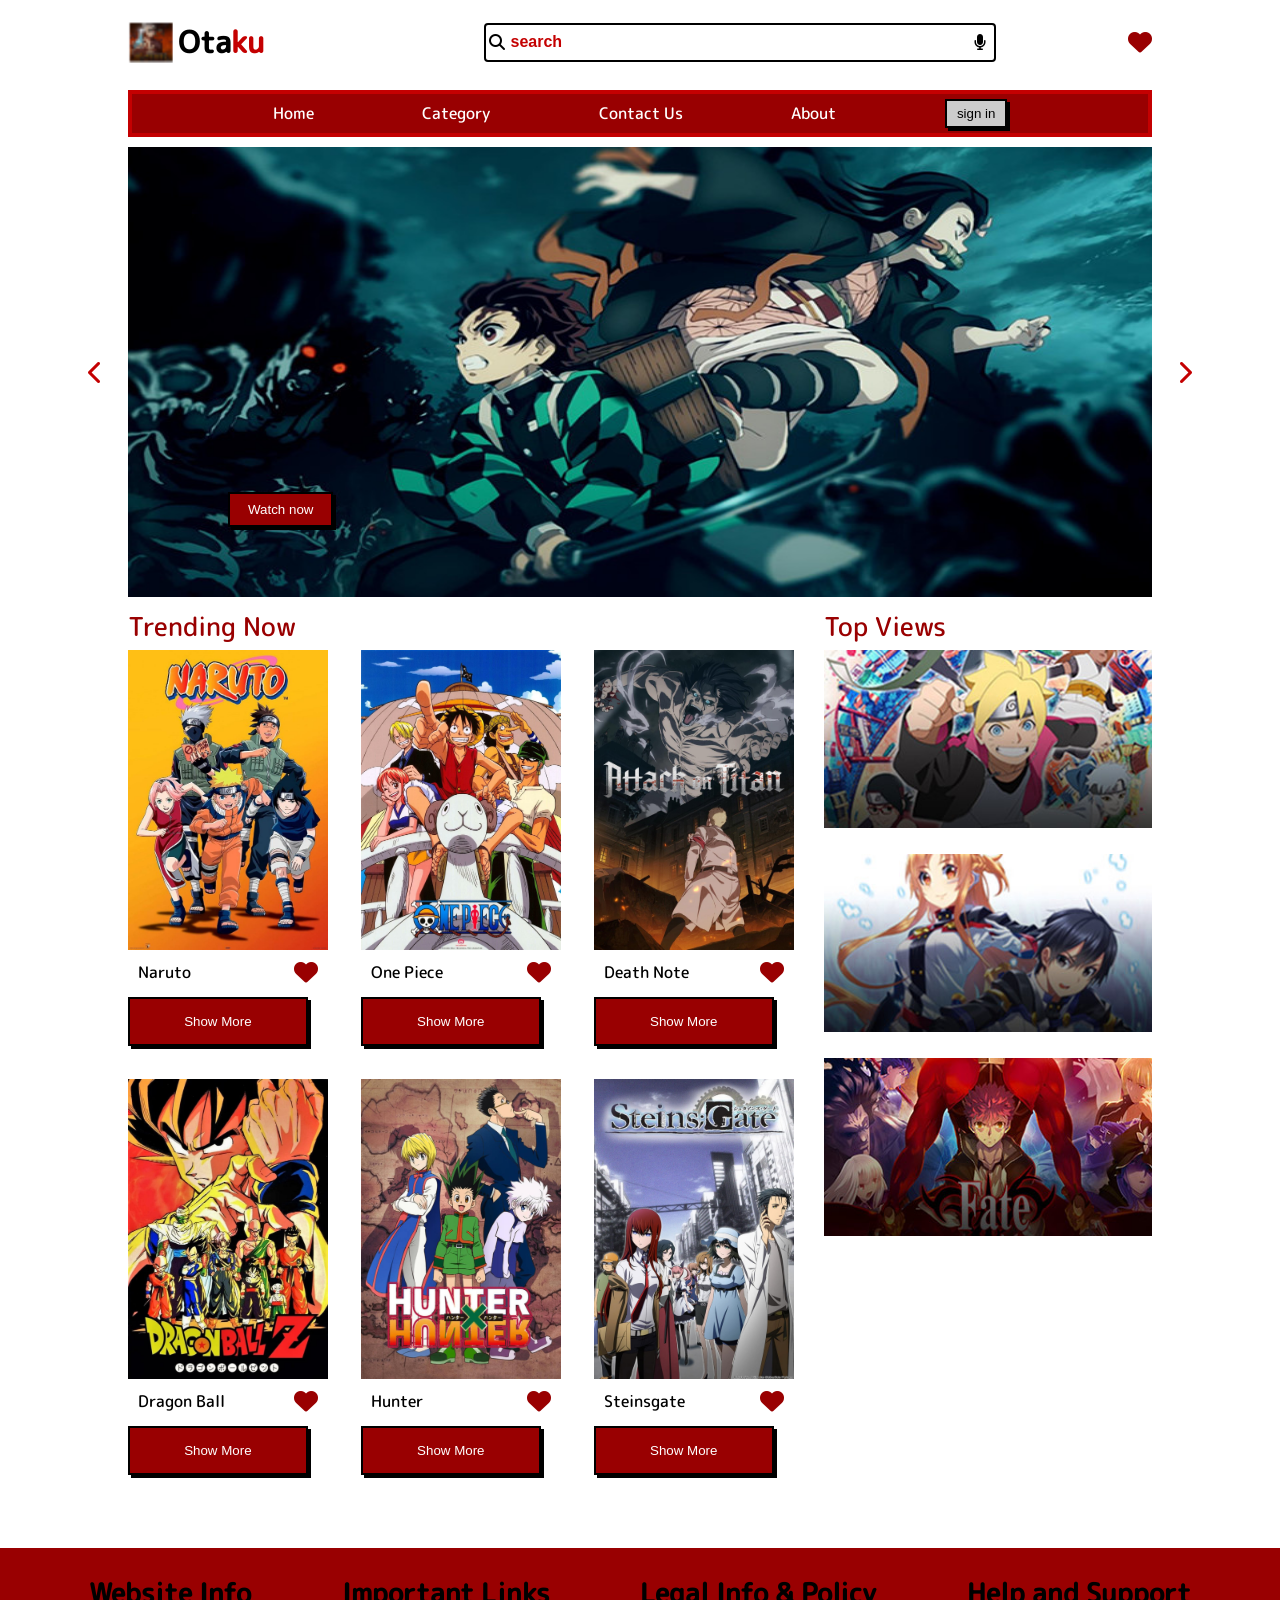
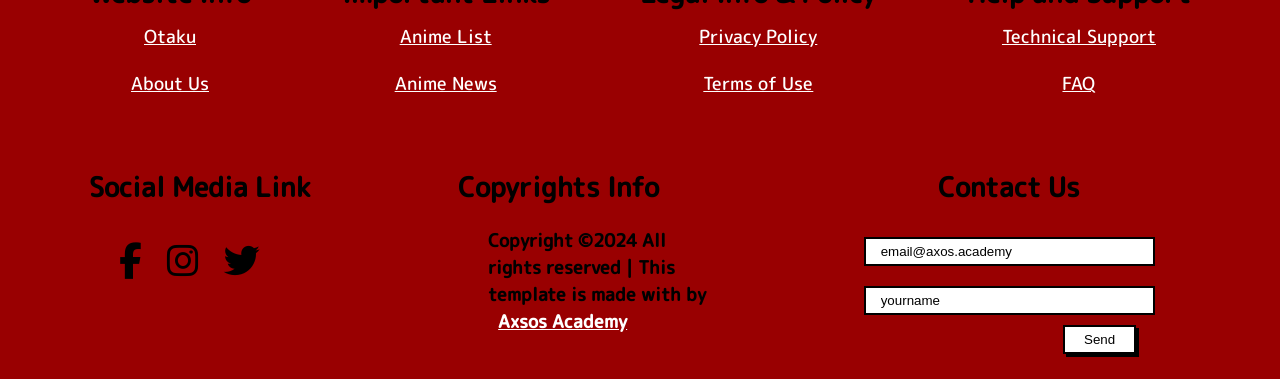
<file: Exam/index.html>
<!DOCTYPE html>
<html lang="en">

<head>
    <meta charset="UTF-8">
    <meta name="viewport" content="width=device-width, initial-scale=1.0">
    <title>Document</title>
    <link rel="stylesheet" href="style.css">
    <link href="https://cdnjs.cloudflare.com/ajax/libs/font-awesome/6.5.2/css/all.min.css" rel="stylesheet">
</head>

<body>
    <section class="head">
        <div class="container">
            <div class="logo">
                <img src="Assets/nav-logo.png" alt="logo-img">
                <h1>Ota<span>ku</span></h1>
            </div>
            <div class="search">
                <i class="fa-solid fa-magnifying-glass" onclick="search()" id="search-icon"></i>
                <input type="search" placeholder="search" name="search-input" id="search-input">
                <i class="fa-solid fa-microphone" id="mic-icon"></i>
            </div>
            <div class="likes">
                <i class="fa-solid fa-heart fa-xl"></i>
                <span id="likesCount"></span>
            </div>
        </div>
    </section>

    <nav>
        <div class="container">
            <ul>
                <li><a href="#">Home</a></li>
                <li><a href="#">Category</a></li>
                <li><a href="#">Contact Us</a></li>
                <li><a href="#">About</a></li>
                <button type="submit">sign in</button>
            </ul>
        </div>
    </nav>

    <section class="slider container">
        <img src="Assets/Slider/bd-item-1.jpg" alt="slider-image" class="slide fade">
        <img src="Assets/Slider/bd-item-2.jpg" alt="slider-image" class="slide fade">
        <img src="Assets/Slider/blog-details-pic.jpg" alt="slider-image" class="slide fade">
        <img src="Assets/Slider/tv-2.jpg" alt="slider-image" class="slide fade">
        <img src="Assets/Slider/tv-5.jpg" alt="slider-image" class="slide fade">
        <button onclick="removeButton(this)">Watch now</button>
        <i class="fa-solid fa-chevron-right fa-flip-horizontal fa-xl" id="next" onclick="plusSlides(1)"></i>
        <i class="fa-solid fa-chevron-left fa-flip-horizontal fa-xl" id="prev" onclick="plusSlides(-1)"></i>
    </section>

    <section class="home container">
        <div class="trending-now">
            <h1>Trending Now</h1>
            <div class="movies">
                <div class="movie">
                    <img src="Assets/trendingnow/Naruto.jpg" alt="movie-cover">
                    <div class="like-btn">
                        <p>Naruto</p>
                        <i class="fa-solid fa-heart fa-xl" onclick="likesCounter()"></i>
                    </div>
                    <button>Show More</button>
                </div>
                <div class="movie">
                    <img src="Assets/trendingnow/One Piece.jpg" alt="movie-cover">
                    <div class="like-btn">
                        <p>One Piece</p>
                        <i class="fa-solid fa-heart fa-xl" onclick="likesCounter()"></i>
                    </div>
                    <button>Show More</button>
                </div>
                <div class="movie">
                    <img src="Assets/trendingnow/Attack on Titan.jpg" alt="movie-cover">
                    <div class="like-btn">
                        <p>Death Note</p>
                        <i class="fa-solid fa-heart fa-xl" onclick="likesCounter()"></i>
                    </div>
                    <button>Show More</button>
                </div>
                <div class="movie">
                    <img src="Assets/trendingnow/Dragon Ball.jpg" alt="movie-cover">
                    <div class="like-btn">
                        <p>Dragon Ball</p>
                        <i class="fa-solid fa-heart fa-xl" onclick="likesCounter()"></i>
                    </div>
                    <button>Show More</button>
                </div>
                <div class="movie">
                    <img src="Assets/trendingnow/Hunter x Hunter.jpg" alt="movie-cover">
                    <div class="like-btn">
                        <p>Hunter</p>
                        <i class="fa-solid fa-heart fa-xl" onclick="likesCounter()"></i>
                    </div>
                    <button>Show More</button>
                </div>
                <div class="movie">
                    <img src="Assets/trendingnow/Steinsgate.jpg" alt="movie-cover">
                    <div class="like-btn">
                        <p>Steinsgate</p>
                        <i class="fa-solid fa-heart fa-xl" onclick="likesCounter()"></i>
                    </div>
                    <button>Show More</button>
                </div>
            </div>
        </div>
        <div class="top-views">
            <h1>Top Views</h1>
            <img src="Assets/topviews/tv-1.jpg" alt="top-views">
            <img src="Assets/topviews/tv-3.jpg" alt="top-views">
            <img src="Assets/topviews/tv-4.jpg" alt="top-views">
        </div>
    </section>

    <footer>
        <div class="container">
            <ul class="top-list">
                <li>
                    <h2>Website Info</h2>
                    <a href="#">Otaku</a>
                    <a href="#">About Us</a>
                </li>
                <li>
                    <h2>Important Links</h2>
                    <a href="#">Anime List</a>
                    <a href="#">Anime News</a>
                </li>
                <li>
                    <h2>Legal Info & Policy</h2>
                    <a href="#">Privacy Policy</a>
                    <a href="#">Terms of Use</a>
                </li>
                <li>
                    <h2>Help and Support</h2>
                    <a href="#">Technical Support</a>
                    <a href="#">FAQ</a>
                </li>
            </ul>
            <ul class="bottom-list">
                <li id="social">
                    <h2>Social Media Link</h2>
                    <div class="icons">
                        <a href="#"><i class="fa-brands fa-facebook-f fa-2xl"></i></a>
                        <a href="#"><i class="fa-brands fa-instagram fa-2xl"></i></a>
                        <a href="#"><i class="fa-brands fa-twitter fa-2xl"></i></a>
                    </div>
                </li>
                <li id="copyrights">
                    <h2>Copyrights Info</h2>
                    <p>Copyright &copy;2024 All rights reserved | This template is made with by
                        <a href="#">Axsos Academy</a>
                    </p>
                </li>
                <li>
                    <h2>Contact Us</h2>
                    <input type="email" placeholder="email@axos.academy">
                    <input type="text" placeholder="yourname">
                    <button type="submit">Send</button>
                </li>
            </ul>
        </div>
    </footer>
    <script src="main.js"></script>
</body>

</html>
</file>
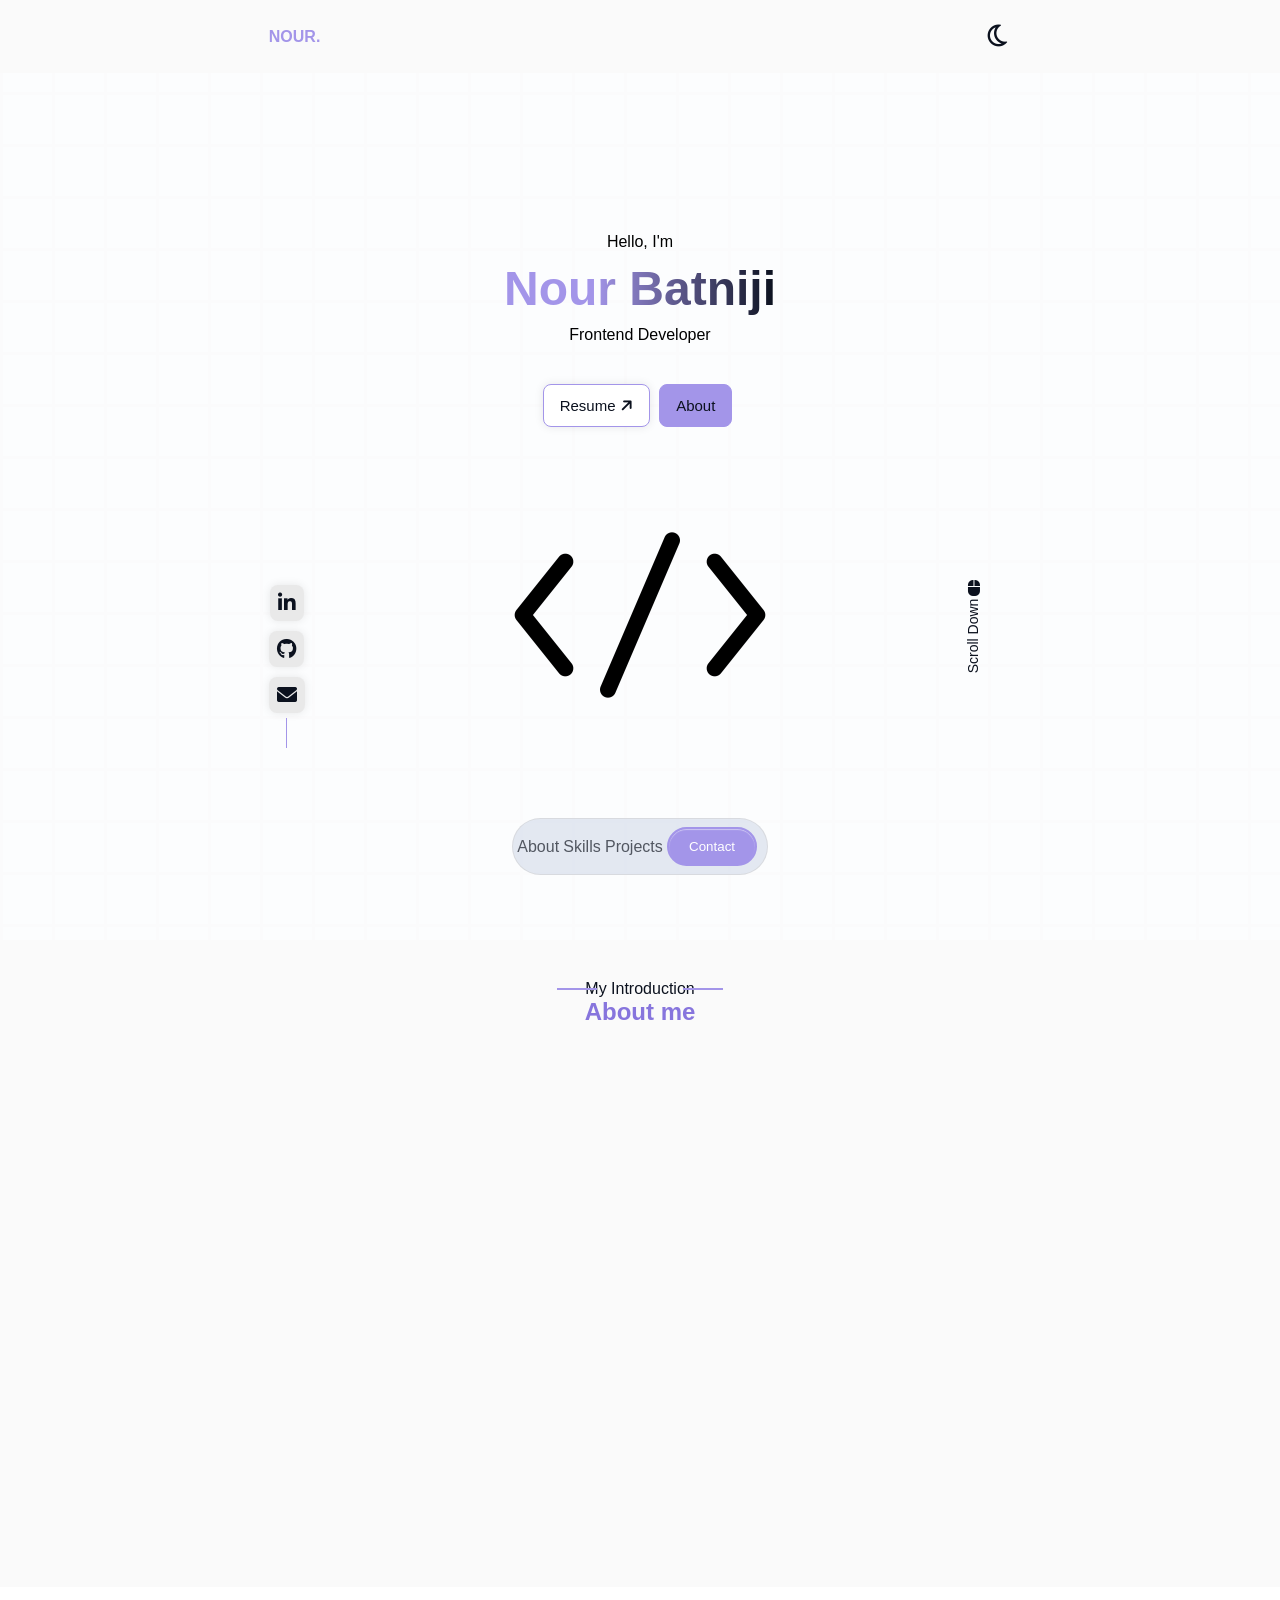
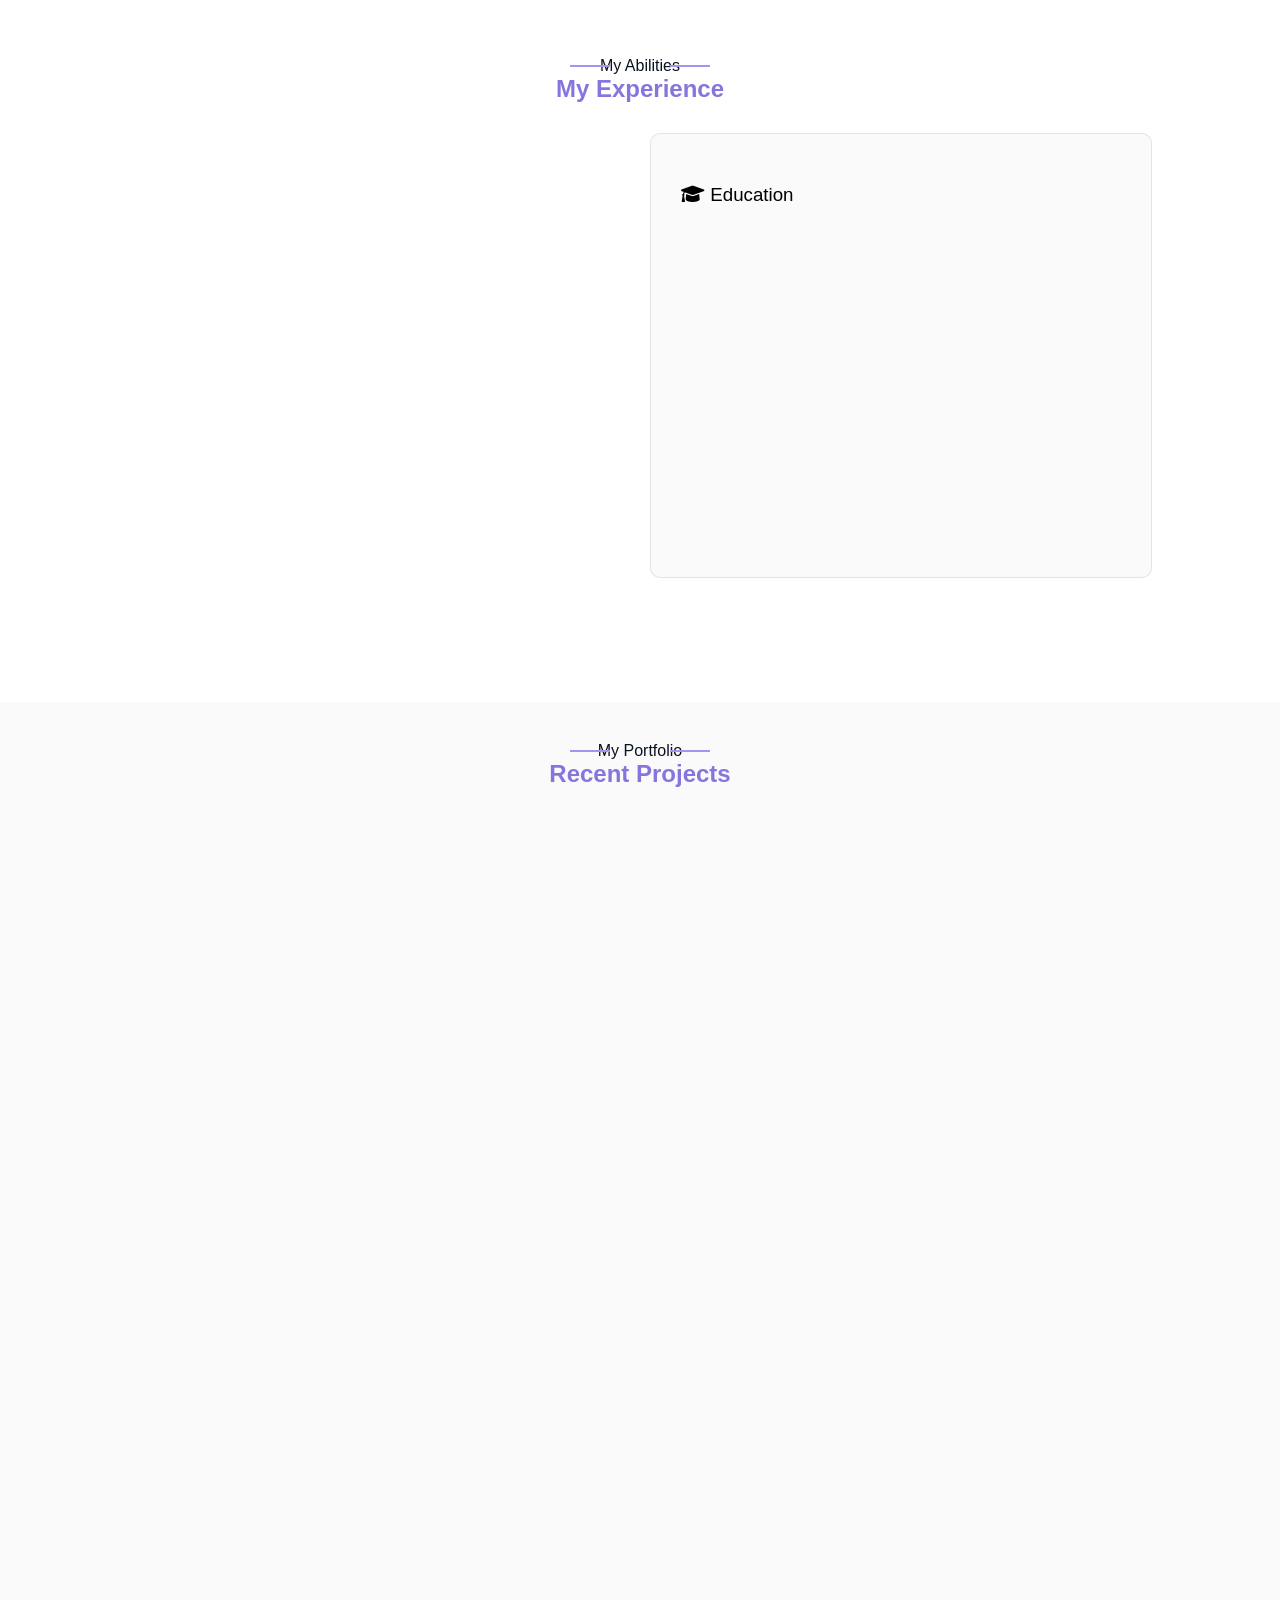
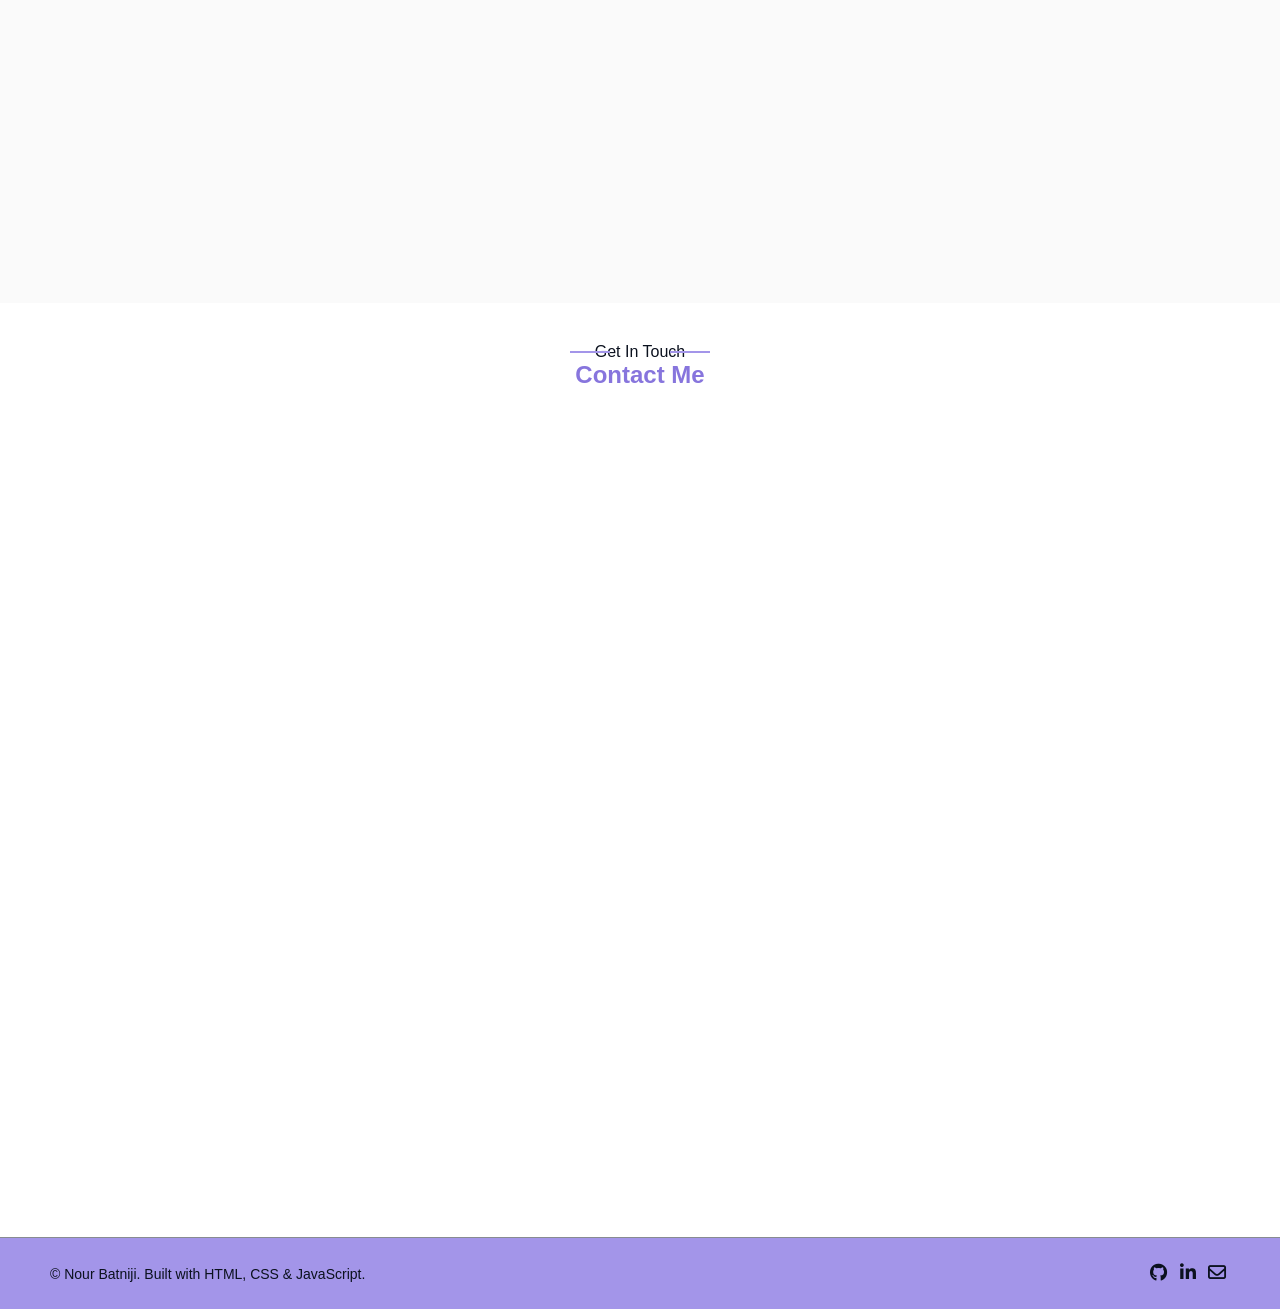
<file: Portfolio/index.html>
<!DOCTYPE html>
<html lang="en">

<head>
    <meta charset="UTF-8">
    <meta name="viewport" content="width=device-width, initial-scale=1.0">
    <link rel="icon" type="image/x-icon" href="assets/girl.png">
    <title>Nour's Portfolio</title>

    <link rel="stylesheet" href="https://cdnjs.cloudflare.com/ajax/libs/font-awesome/6.0.0-beta3/css/all.min.css">

    <script src="https://unpkg.com/aos@2.3.1/dist/aos.js"></script>
    <link href="https://unpkg.com/aos@2.3.1/dist/aos.css" rel="stylesheet">


    <link rel="stylesheet" href="css/style.css">
    <link rel="stylesheet" href="css/mediaquery.css">
    <script defer src="js/main.js"></script>
</head>

<body>
    <nav class="top-nav" id="top-nav">
        <div class="container">
            <h1 class="logo">NOUR.</h1>
            <div class="darkmode">
                <input type="checkbox" id="dark-mode-toggle">
                <label for="dark-mode-toggle" class="dark-mode-icon">
                    <i class="fa-regular fa-moon"></i>
                    <i class="fa-regular fa-sun"></i>
                </label>
            </div>
            <i class="fa-solid fa-bars dropdown" onclick="showDropdown()"></i>
        </div>
    </nav>

    <nav class="nav-container bottom" id="myNav">
        <ul>
            <li><a href="#about">About</a></li>
            <li><a href="#skills">Skills</a></li>
            <li><a href="#projects">Projects</a></li>
        </ul>
        <button><a href="#contact">Contact</a></button>
    </nav>

    <div id="dropdown-list">
        <i class="fa-solid fa-xmark" onclick="closeDropdown()"></i>
        <ul>
            <li><a href="#about">About</a></li>
            <li><a href="#skills">Skills</a></li>
            <li><a href="#projects">Projects</a></li>
        </ul>
        <button><a href="#contact">Contact</a></button>
    </div>
    <header>
        <div id="header-bg"></div>
        <div class="home-container">
            <div data-aos="fade-down">
                <p>Hello, I'm</p>
                <h1>Nour Batniji</h1>
                <p>Frontend Developer</p>
                <a href="assets/CV-Nour Albattniji.pdf" target="_blank">
                    <button id="cv-btn">Resume
                        <i class="fa-solid fa-arrow-right fa-rotate-by"
                            style="--fa-rotate-angle: -45deg;"></i></button></a>
                <a href="#about"><button id="about-btn">About</button></a>
            </div>
            <div data-aos="fade-up">
                <img src="assets/code-black.png" class="light" alt="">
            </div>

            <img src="assets/code-white.png" class="dark" alt="">

            <div data-aos="fade-right" class="accounts">
                <a href="https://www.linkedin.com/in/nour-batniji-366611311/" target="_blank"><i
                        class="fa-brands fa-linkedin-in"></i></a>
                <a href="https://github.com/nourbatniji" target="_blank"><i class="fa-brands fa-github"></i></a>
                <a href="mailto:nouralbattniji@gmail.com" target="_blank"><i class="fa-solid fa-envelope"></i></a>
            </div>
            <div data-aos="fade-left" class="slide">
                <a href="#about">
                    <i class="fa-solid fa-computer-mouse"></i>
                    <p>Scroll Down</p>
                </a>
            </div>
        </div>
    </header>

    <section class="about" id="about">
        <p class="heading">My Introduction</p>
        <h2>About me</h2>
        <div class="about-container">
            <div class="image" data-aos="fade-right">
                <img src="assets/IMG_0713.jpg" alt="">
            </div>
            <div class="content" data-aos="fade-left">
                <p>I’m a passionate front-end developer pursuing a degree in Computer Engineering at the Islamic
                    University of Gaza. Alongside my studies, I continue to grow my skills through online learning and
                    hands-on projects in modern web technologies.</p>
                <p>I started programming in high school and have since built expertise in HTML, CSS, JavaScript, Python,
                    and Java, as well as frameworks like React.js and Next.js. One of my key projects is an e-commerce
                    website developed with React and Tailwind CSS.</p>
                <p>My goal is to build software that makes a real impact, while constantly learning and improving as a
                    developer.</p>
                <span><i class="fa-solid fa-location-dot"></i>Cairo, Egypt</span>
                <span><i class="fa-regular fa-calendar"></i>Availble for hire</span>

                <div class="badges" data-aos="fade-left">
                    <span class="box">Problem Solver</span>
                    <span class="box">Team Player</span>
                    <span class="box">Fast Learner</span>
                </div>
            </div>
        </div>
    </section>

    <section class="skills" id="skills">
        <p class="heading">My Abilities</p>
        <h2>My Experience</h2>
        <div class="container">
            <div class="skills-container" data-aos="fade-right">
                <h3>Technical Skills</h3>
                <div class="skill">
                    <p><i class="fa-brands fa-python"></i>Python</p>
                    <span>50%</span>
                </div>
                <div class="progress">
                    <div id="python-progress-bar"></div>
                </div>

                <div class="skill">
                    <p> <i class="fa-brands fa-html5"></i>HTML</p>
                    <span>95%</span>
                </div>
                <div class="progress">
                    <div id="html-progress-bar"></div>
                </div>

                <div class="skill">
                    <p><i class="fa-brands fa-css3"></i>CSS</p>
                    <span>90%</span>
                </div>
                <div class="progress">
                    <div id="css-progress-bar"></div>
                </div>

                <div class="skill">
                    <p><i class="fa-brands fa-js"></i>JavaScript</p>
                    <span>70%</span>
                </div>
                <div class="progress">
                    <div id="js-progress-bar"></div>
                </div>

                <div class="skill">
                    <p><i class="fa-brands fa-react"></i>React.js</p>
                    <span>60%</span>
                </div>
                <div class="progress">
                    <div id="react-progress-bar"></div>
                </div>

                <div class="skill">
                    <p><i class="fa-brands fa-node-js"></i>Next.js</p>
                    <span>30%</span>
                </div>
                <div class="progress">
                    <div id="next-progress-bar"></div>
                </div>
            </div>
            <div class="education-container">
                <h3><i class="fa-solid fa-graduation-cap"></i>Education</h3>
                <div class="education" data-aos="fade-left">
                    <i class="fa-solid fa-circle circle"></i>
                    <h4>Bachelor's of Engineering in Computer Engineering</h4>

                    <p>2022-2027</p>
                    <h5><i class="fa-regular fa-building"></i>Islamic University-Gaza</h5>
                </div>
                <div class="education" data-aos="fade-left">
                    <i class="fa-solid fa-circle circle"></i>
                    <h4>Fullstack Development Bootcamp</h4>

                    <p>2025</p>
                    <h5><i class="fa-regular fa-building"></i>Axsos Academy-Palestine</h5>
                </div>
                <div class="education" data-aos="fade-left">
                    <i class="fa-solid fa-circle circle"></i>
                    <h4>Frontend Development Diploma</h4>
                    <p>2024-2025</p>
                    <h5><i class="fa-regular fa-building"></i>Route Academy-Egypt</h5>
                </div>
            </div>

        </div>
    </section>

    <section id="projects">
        <p class="heading">My Portfolio</p>
        <h2>Recent Projects</h2>
        <div class="projects-container">
            <div class="project" data-aos="zoom-in" >
                <img src="assets/project1.png" class="img1" alt="e-commerce-website-homepage">
                <div class="content">
                    <h4 class="project-title">E-commerce Website</h4>
                    <p class="description">A responsive e-commerce website with product browsing, search and filter, shopping cart, and checkout functionality.</p>
                    <ul class="tools">
                        <li>React.js</li>
                        <li>Vite</li>
                        <li>Tailwind CSS</li>
                        <li>React Router</li>
                        <li>Axios</li>
                    </ul>
                    <div class="links">
                        <button>
                            <a href="https://github.com/nourbatniji/E-commerce" target="_blank">
                                Repository
                                <i class="fa-brands fa-github"></i>
                            </a>
                        </button>
                        <button>
                            <a href="https://e-commerce-beta-seven-92.vercel.app/" target="_blank">
                                Demo
                                <i class="fa-solid fa-up-right-from-square"></i></a>
                        </button>
                    </div>
                </div>
            </div>

            <div class="project" data-aos="zoom-in" >
                <img src="assets/project2.png" alt="forecast-website-homepage">
                <div class="content">
                    <h4 class="project-title">Weather Forecast Website</h4>
                    <p class="description">A weather website with city search, real-time updates, forecast display, and API integration.</p>
                    <ul class="tools">
                        <li>HTML5</li>
                        <li>CSS3</li>
                        <li>Bootstrap 5</li>
                        <li>JavaScript</li>
                        <li>Weather API</li>
                    </ul>
                    <div class="links">
                        <button>
                            <a href="https://github.com/nourbatniji/Weather-forecast" target="_blank">
                                Repository
                                <i class="fa-brands fa-github"></i></a>
                        </button>
                        <button>
                            <a href="https://weatherforecast-drab.vercel.app/" target="_blank">
                                Demo
                                <i class="fa-solid fa-up-right-from-square"></i>
                            </a>
                        </button>
                    </div>
                </div>
            </div>

            <div class="project" data-aos="zoom-in" >
                <img src="assets/project3.png" alt="restaurant-website-homepage">
                <div class="content">
                    <h4 class="project-title">Restaurant Website</h4>
                    <p class="description">Mealify is a modern restaurantwebssite that highlights chefs, a food gallery,
                        and contact options.</p>
                    <ul class="tools">
                        <li>HTML5</li>
                        <li>CSS3</li>
                        <li>Bootstrap 5</li>
                        <li>Media Queries</li>
                    </ul>
                    <div class="links">
                        <button>
                            <a href="https://github.com/nourbatniji/Mealify" target="_blank">
                                Repository
                                <i class="fa-brands fa-github"></i></a>
                        </button>
                        <button>
                            <a href="https://nourbatniji.github.io/Mealify/" target="_blank">
                                Demo
                                <i class="fa-solid fa-up-right-from-square"></i>
                            </a>
                        </button>
                    </div>
                </div>
            </div>

            <div class="project" data-aos="zoom-in" >
                <img src="assets/project4.png" alt="portfolio-website-homepage">
                <div class="content">
                    <h4 class="project-title">Portfolio</h4>
                    <p class="description">A responsive portfolio with project showcase, categorized galleries, about and contact sections, and smooth navigation for a professional presentation.</p>
                    <ul class="tools">
                        <li>HTML5</li>
                        <li>CSS3</li>
                        <li>Bootstrap 5</li>
                        <li>Media Queries</li>
                    </ul>
                    <div class="links">
                        <button>
                            <a href="https://github.com/nourbatniji/DevFolio" target="_blank">
                                Repository
                                <i class="fa-brands fa-github"></i>
                            </a>
                        </button>

                        <button>
                            <a href="https://dev-folio-dun.vercel.app" target="_blank">
                                Demo
                                <i class="fa-solid fa-up-right-from-square"></i>
                            </a>
                        </button>
                    </div>
                </div>
            </div>
        </div>
    </section>

    <section id="contact">
        <p class="heading">Get In Touch</p>
        <h2>Contact Me</h2>
        <div class="contact-container">
            <div class="talk-to-me">
                <h1 data-aos="fade-right">Talk To Me</h1>
                <div data-aos="fade-right">
                    <div class="talk-div">
                        <i class="fa-regular fa-envelope"></i>
                        <h3>Email</h3>
                        <p><a href="mailto:nouralbattniji@gmail.com" target="_blank">nour.albattniji@gmail.com</a></p>
                        <a class="write"
                            href="mailto:nouralbattniji@gmail.com" target="_blank">Write Me <i
                                class="fa-regular fa-square-caret-right"></i></a>
                    </div>
                    <div class="talk-div">
                        <i class="fa-brands fa-whatsapp"></i>
                        <h3>Whatsapp</h3>
                        <p>+972 592626307</p>
                        <a class="write"
                            href="https://wa.me/972592626307" target="_blank" rel="noopener">Write Me <i
                                class="fa-regular fa-square-caret-right"></i></a>
                    </div>
                    <div class="talk-div">
                        <i class="fa-brands fa-linkedin"></i>
                        <h3>Linked in</h3>
                        <p>Nour Batniji</p>
                        <a class="write"
                            href="https://www.linkedin.com/in/nour-batniji-366611311/" target="_blank">Write
                            Me <i class="fa-regular fa-square-caret-right"></i></a>
                    </div>
                </div>
            </div>

            <div class="contact-form">
                <h1 data-aos="fade-left">Write Me Your Message</h1>
                <form action="/action_page.php" data-aos="fade-left">
                    <div class="contact-form-div">
                        <label for="name">Name</label>
                        <input type="text" name="name" id="name">
                    </div>
                    <div class="contact-form-div">
                        <label for="email">Email</label>
                        <input type="email" name="email" id="email">
                    </div>
                    <div class="contact-form-div">
                        <label for="message">Message</label>
                        <textarea name="message" id="message"></textarea>
                    </div>
                    <button>Send Message</button>
                </form>
            </div>
        </div>
    </section>

    <footer>
        <p>&copy; Nour Batniji. Built with HTML, CSS & JavaScript.</p>
        <div>
            <a href="https://github.com/nourbatniji"><i class="fa-brands fa-github"></i></a>
            <a href="https://www.linkedin.com/in/nour-batniji-366611311/" target="_blank"><i
                    class="fa-brands fa-linkedin-in"></i></a>
            <a href="mailto:nouralbattniji@gmail.com" target="_blank"><i class="fa-regular fa-envelope"></i></a>
        </div>
    </footer>
    <script>
        AOS.init();
    </script>
</body>

</html>
</file>
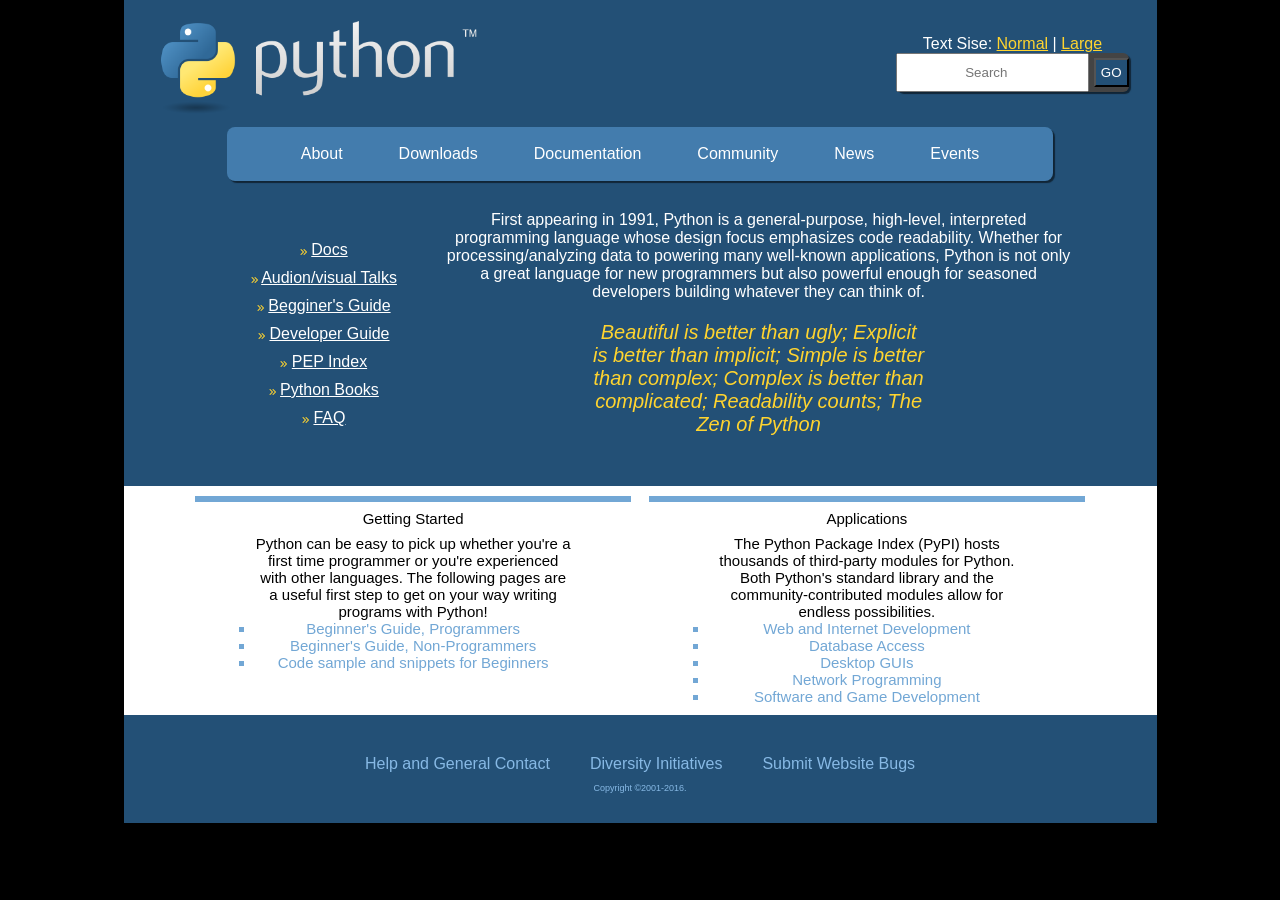
<file: CSS/About-Python/index.html>
<!DOCTYPE html>
<html lang="en">

<head>
    <meta charset="UTF-8">
    <meta name="viewport" content="width=device-width, initial-scale=1.0">
    <title>About Python</title>
    <link rel="stylesheet" href="style.css">
    <link rel="stylesheet" href="https://cdnjs.cloudflare.com/ajax/libs/font-awesome/6.0.0-beta3/css/all.min.css">

</head>

<body>
    <div class="main-container">
    <header>
        <img src="./images/python.png" alt="">
        <div>
            <p>Text Sise:
                <a href="#">Normal</a> | <a href="#">Large</a>
            </p>
            <div class="search-section">
                <input type="search" name="search-input" id="search-input" placeholder="Search">
                <button type="submit">GO</button>
            </div>
        </div>
    </header>
    <nav>
        <div class="container">
            <ul>
                <li>About</li>
                <li>Downloads</li>
                <li>Documentation</li>
                <li>Community</li>
                <li>News</li>
                <li>Events</li>
            </ul>
        </div>
    </nav>
    <section class="home">
        <div class="side-nav">
            <ul>
                <li>
                    <i class="fas fa-angle-double-right"></i>
                    <a href="#">Docs</a>
                </li>
                <li>
                    <i class="fas fa-angle-double-right"></i>
                    <a href="#">Audion/visual Talks</a>
                </li>
                <li>
                    <i class="fas fa-angle-double-right"></i>
                    <a href="#">Begginer's Guide</a>
                </li>
                <li>
                    <i class="fas fa-angle-double-right"></i>
                    <a href="#">Developer Guide</a>
                </li>
                <li>
                    <i class="fas fa-angle-double-right"></i>
                    <a href="#">PEP Index</a>
                </li>
                <li>
                    <i class="fas fa-angle-double-right"></i>
                    <a href="#">Python Books</a>
                </li>
                <li>
                    <i class="fas fa-angle-double-right"></i>
                    <a href="#">FAQ</a>
                </li>
            </ul>
        </div>
        <div class="home-content">
            <p>First appearing in 1991, Python is a general-purpose, high-level, interpreted programming language whose
                design focus emphasizes code readability. Whether for processing/analyzing data to powering many
                well-known applications, Python is not only a great language for new programmers but also powerful
                enough for seasoned developers building whatever they can think of.</p>
            <p class="yellow-text">Beautiful is better than ugly;
                Explicit is better than implicit;
                Simple is better than complex;
                Complex is better than complicated;
                Readability counts;

                The Zen of Python</p>
        </div>

    </section>
    <section class="content">
       <div class="container">
         <div class="content-section">
            <h4>Getting Started</h4>
            <p>Python can be easy to pick up whether you're a first time programmer or you're experienced with other
                languages. The following pages are a useful first step to get on your way writing programs with Python!
            </p>
            <ul>
                <li>Beginner's Guide, Programmers</li>
                <li>Beginner's Guide, Non-Programmers</li>
                <li>Code sample and snippets for Beginners</li>
            </ul>
        </div>

        <div class="content-section">
            <h4>Applications</h4>
            <p>The Python Package Index (PyPI) hosts thousands of third-party modules for Python. Both Python's standard
                library and the community-contributed modules allow for endless possibilities.</p>
            <ul>
                <li>Web and Internet Development</li>
                <li>Database Access</li>
                <li>Desktop GUIs</li>
                <li>Network Programming</li>
                <li>Software and Game Development</li>
            </ul>
        </div>
       </div>

    </section>
    <footer>
        <ul>
            <li>Help and General Contact</li>
            <li>Diversity Initiatives</li>
            <li>Submit Website Bugs</li>
        </ul>
        <p>Copyright <span>&copy;</span>2001-2016.</p>
    </footer>
    </div>
</body>

</html>
</file>
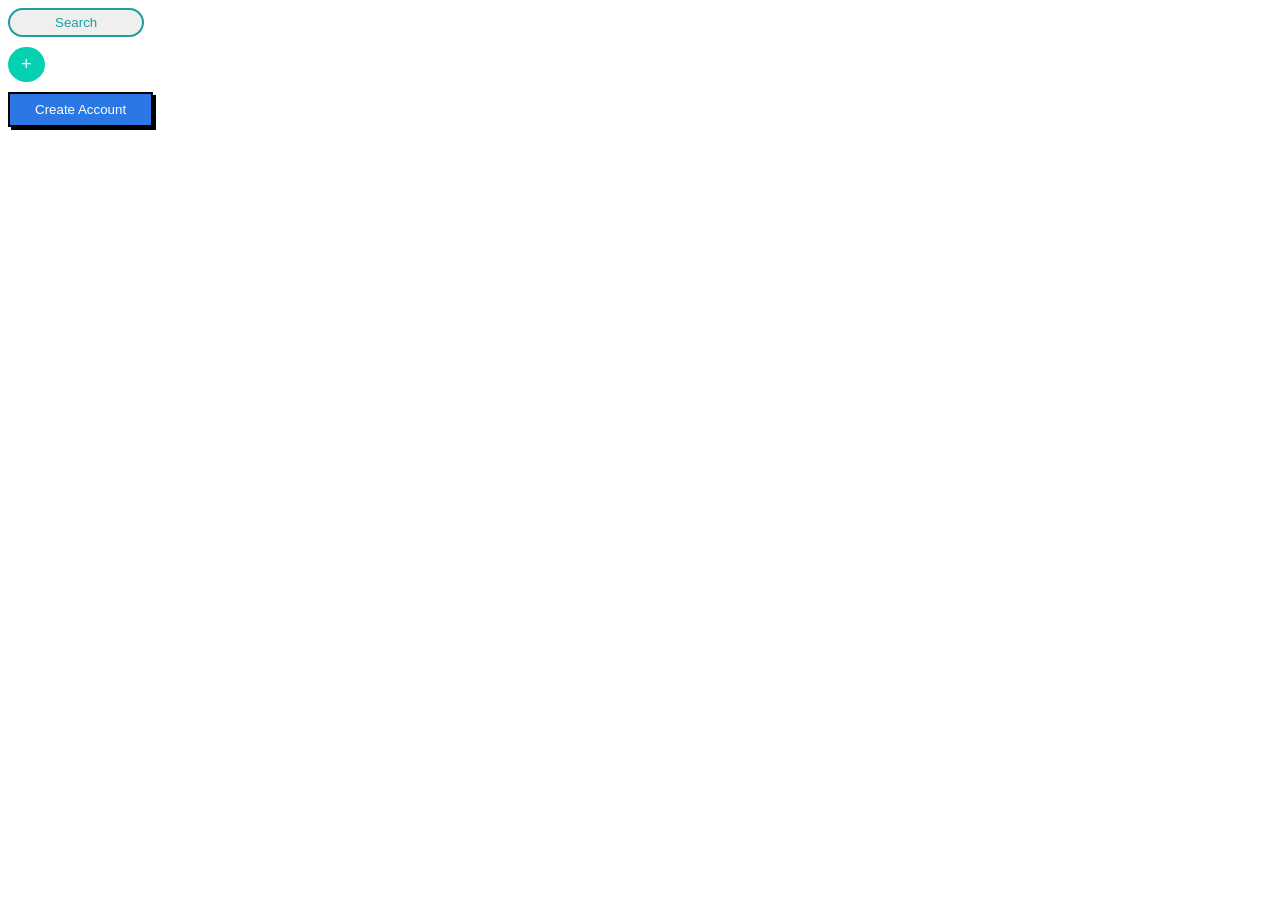
<file: CSS/Button Up/index.html>
<!DOCTYPE html>
<html lang="en">

<head>
    <meta charset="UTF-8">
    <meta name="viewport" content="width=device-width, initial-scale=1.0">
    <title>Button Up</title>
    <link rel="stylesheet" href="style.css">
</head>

<body>
    <div><button class="search-btn">Search</button></div>
    <div> <button class="plus-btn">+</button></div>
    <div><button class="createAcc-btn">Create Account</button></div>
</body>

</html>
</file>
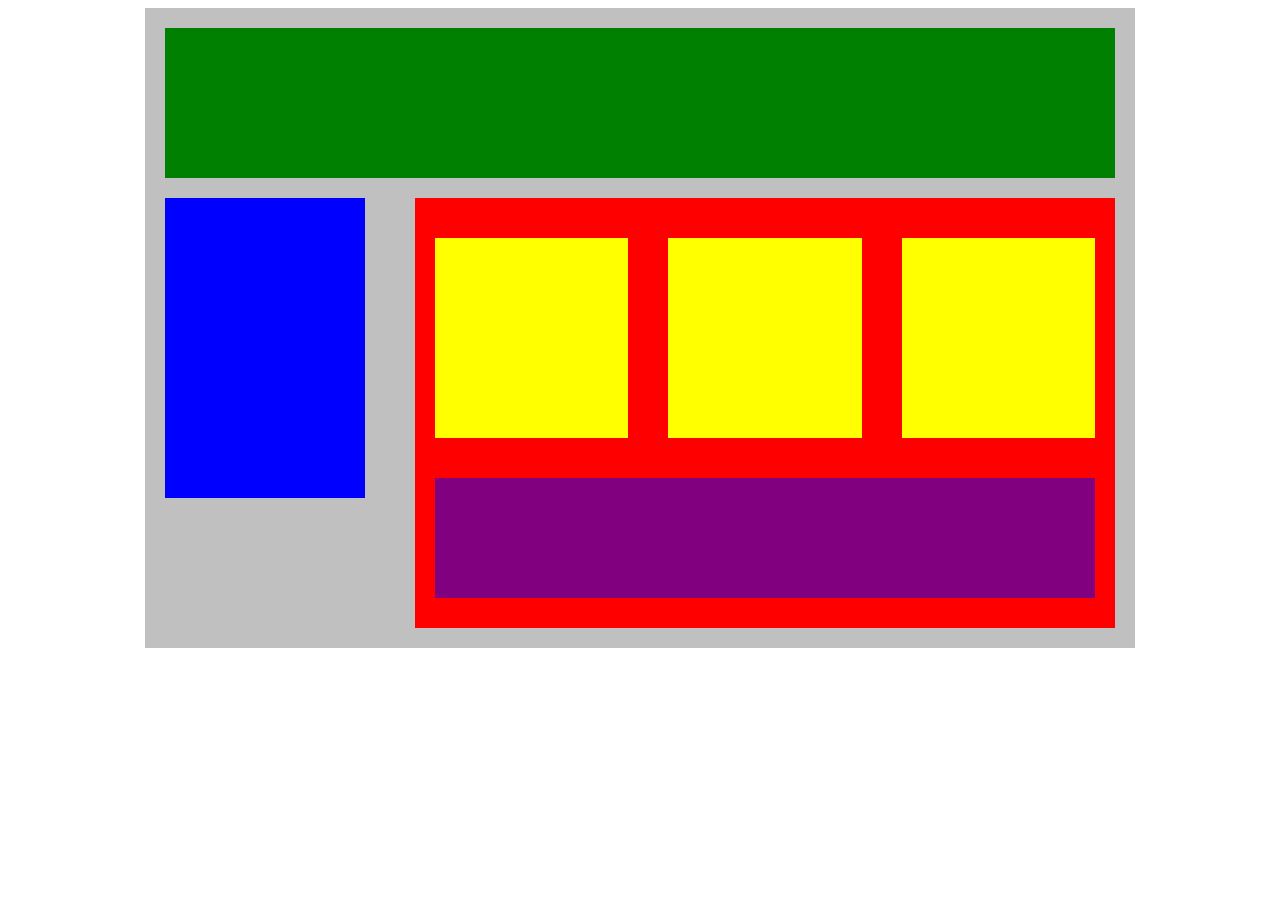
<file: CSS/Flex Blocks/index.html>
<!DOCTYPE html>
<html lang="en">

<head>
    <meta charset="UTF-8">
    <meta name="viewport" content="width=device-width, initial-scale=1.0">
    <title>Box Model-Flex Our Blocks</title>
    <link rel="stylesheet" href="style.css">
</head>

<body>
    <div class="container">
        <div class="top-nav"></div>
        <div class="row">
            <div class="side-nav"></div>
            <div class="main">
                <div class="row">
                    <div class="sub-content"></div>
                    <div class="sub-content"></div>
                    <div class="sub-content"></div>
                </div>
                <div id="advertisement"></div>
            </div>
        </div>
    </div>
</body>

</html>
</file>
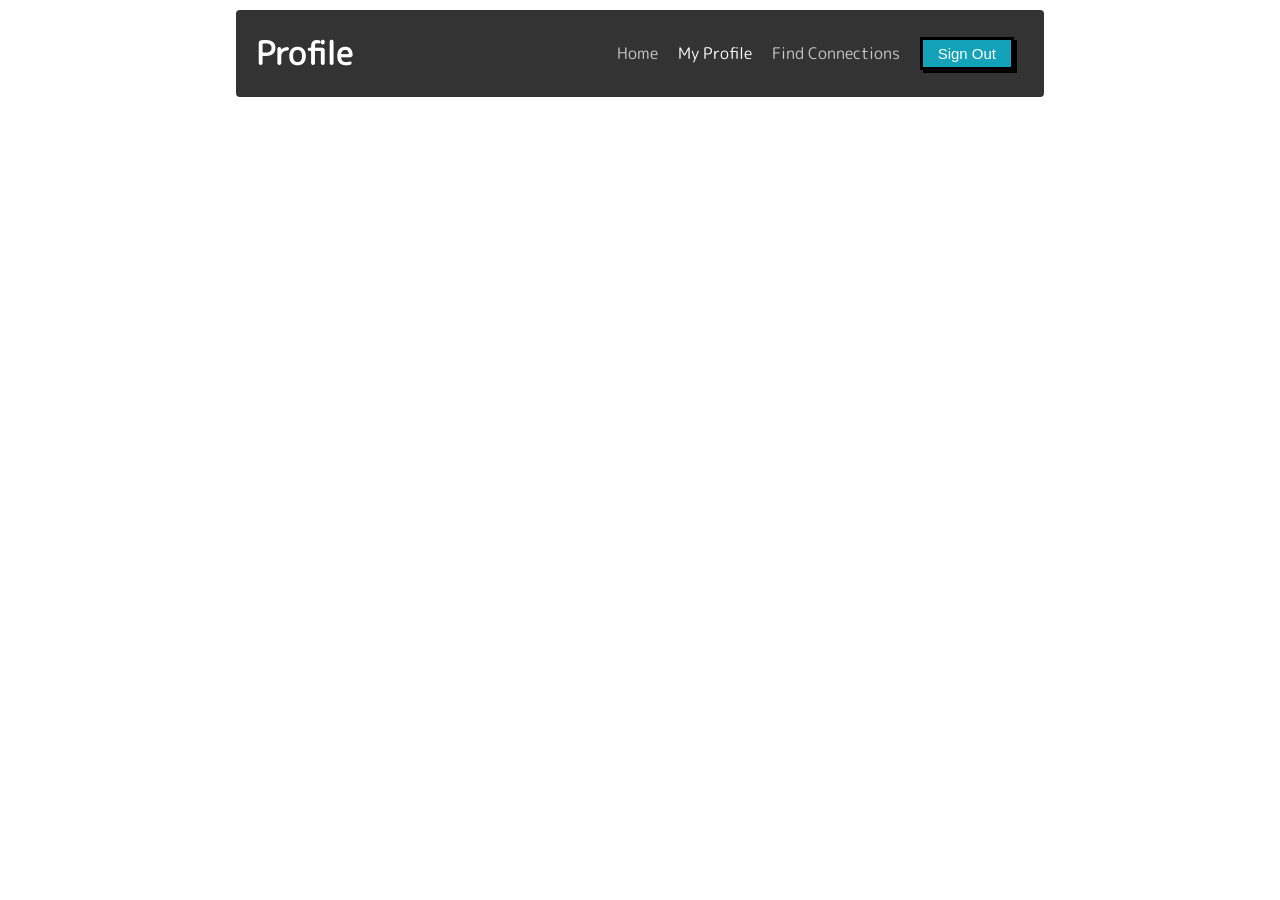
<file: CSS/Flex Navbar/index.html>
<!DOCTYPE html>
<html lang="en">

<head>
    <meta charset="UTF-8">
    <meta name="viewport" content="width=device-width, initial-scale=1.0">
    <title>Profile Navbar</title>
    <link rel="stylesheet" href="style.css">
</head>

<body>
    <div class="nav">
        <h1 class="nav-title">Profile</h1>
        <ul class="nav-links">
            <li><a href="#">Home</a></li>
            <li><a href="#" id="active">My Profile</a></li>
            <li><a href="#">Find Connections</a></li>
            <li><button class="btn">Sign Out</button></li>
        </ul>
    </div>
</body>

</html>
</file>
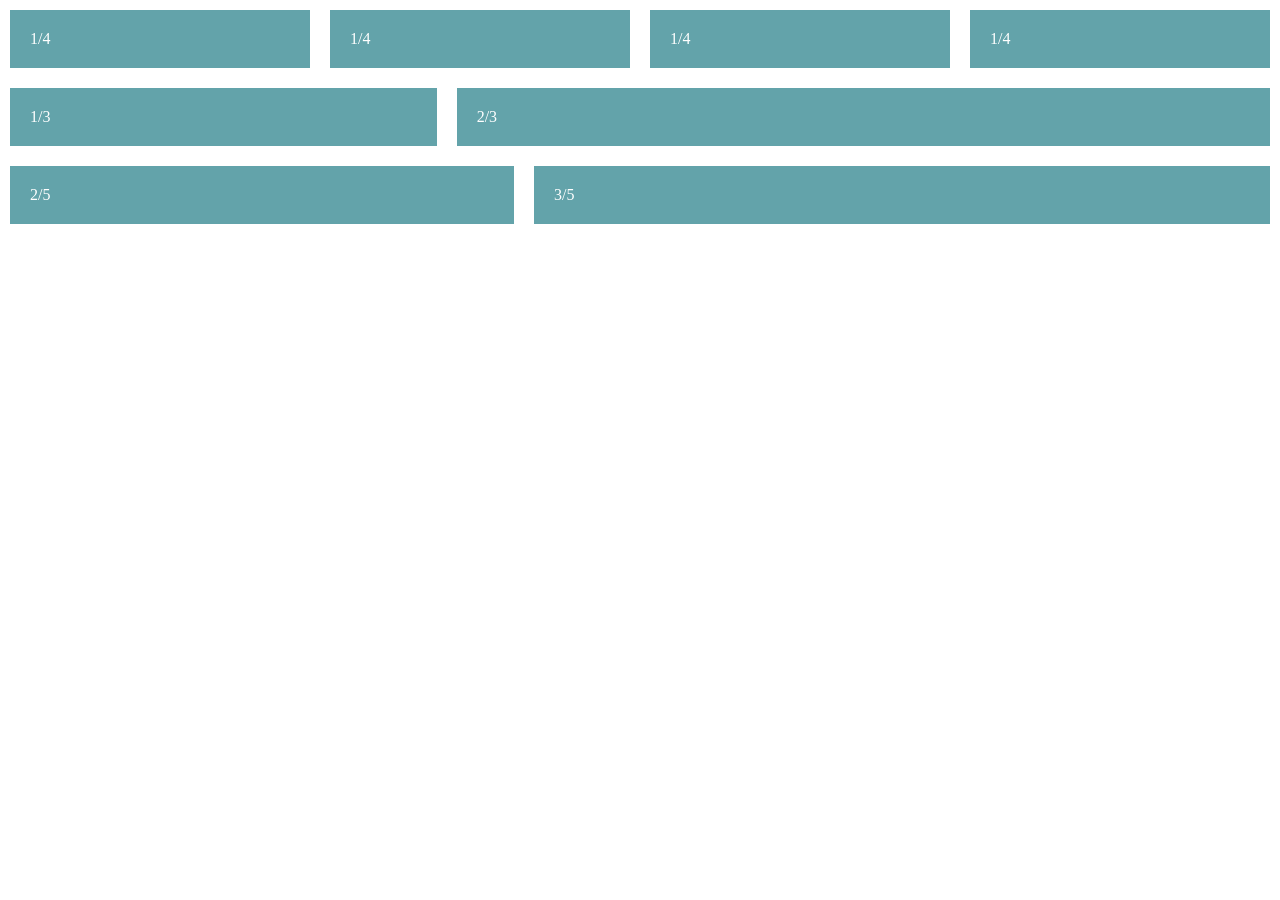
<file: CSS/Flexible Columns/index.html>
<!DOCTYPE html>
<html lang="en">
<head>
    <meta charset="UTF-8">
    <meta name="viewport" content="width=device-width, initial-scale=1.0">
    <title>Flexible Columns</title>
    <link rel="stylesheet" href="style.css">
</head>
<body>
    <div class="row">
        <div class="col">1/4</div>
        <div class="col">1/4</div>
        <div class="col">1/4</div>
        <div class="col">1/4</div>
    </div>
    <div class="row">
        <div class="col">1/3</div>
        <div class="col-2">2/3</div>
    </div>
    <div class="row">
        <div class="col-2">2/5</div>
        <div class="col-3">3/5</div>
    </div>
    
</body>
</html>
</file>
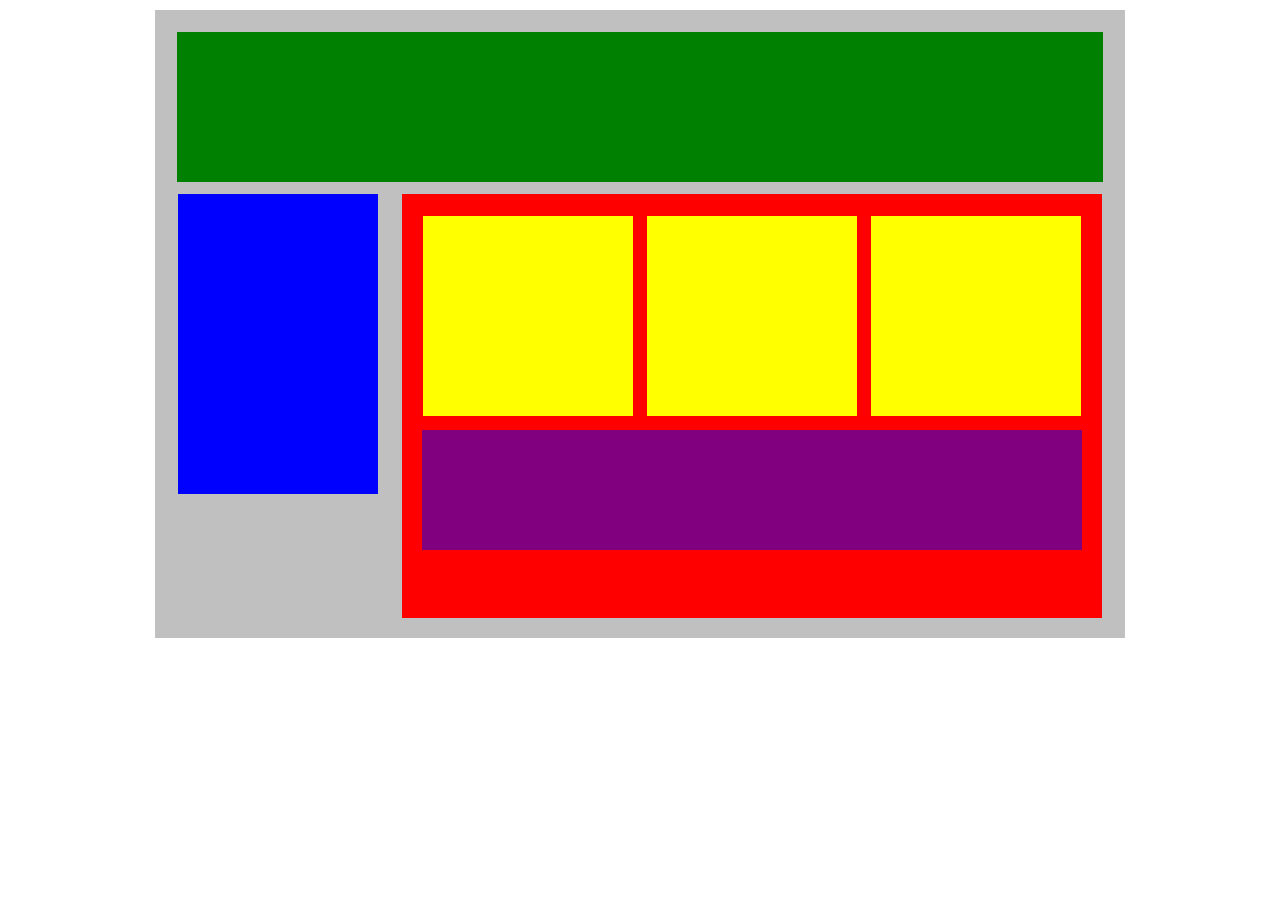
<file: CSS/Plotting Blocks/index.html>
<!DOCTYPE html>
<html lang="en">
<head>
    <meta charset="UTF-8">
    <meta name="viewport" content="width=device-width, initial-scale=1.0">
    <title>Box Model-Plotting Out Blocks</title>
    <link rel="stylesheet" href="style.css">
</head>
<body>
    <div class="container">
        <div class="top-nav"></div>
        <div class="side-nav"></div>
        <div class="main">
            <div class="sub-content"></div>
            <div class="sub-content"></div>
            <div class="sub-content"></div>
            <div id="advertisement"></div>
        </div>
    </div>
    
</body>
</html>
</file>
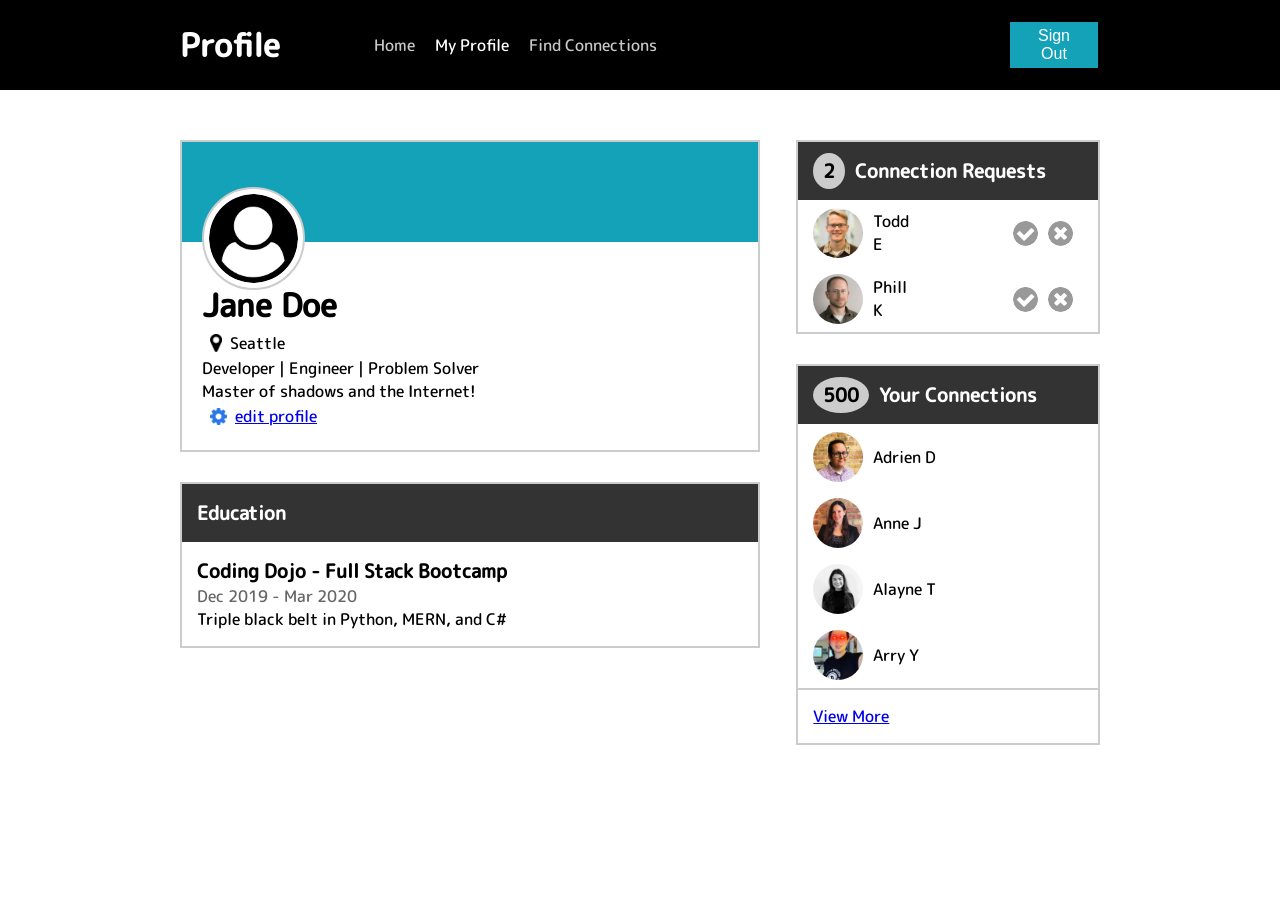
<file: CSS/Profile-Page/index.html>
<!DOCTYPE html>
<html lang="en">

<head>
    <meta charset="UTF-8">
    <meta name="viewport" content="width=device-width, initial-scale=1.0">
    <title>Profile Page</title>
    <link rel="stylesheet" href="style.css">
</head>

<body>
    <nav>
        <div class="container">
            <h1 class="nav-title">Profile</h1>
            <ul class="nav-links">
                <li><a href="#">Home</a></li>
                <li><a href="#" id="active">My Profile</a></li>
                <li><a href="#">Find Connections</a></li>
            </ul>
            <div class="sign-out">
                <button>Sign Out</button>
            </div>
        </div>
    </nav>
    <div class="container1">
        <div class="left-section">
            <div class="user-card">
                <div class="cover"></div>
                <img src="./images/user-circle.png" alt="User Profile Picture" class="user-img">
                <div class="content">
                    <h1 id="username">Jane Doe</h1>
                    <div class="location">
                        <img src="./images/map-marker.png" alt="map-icon">
                        <p>Seattle</p>
                    </div>
                    <p>Developer | Engineer | Problem Solver</p>
                    <p>Master of shadows and the Internet!</p>
                    <div class="settings">
                        <img src="./images/gear.png" alt="settings-icon" id="settings-icon">
                        <a href="#" onclick="changeName()">edit profile</a>
                    </div>
                </div>
            </div>
            <div class="user-education">
                <h3 class="header">Education</h3>
                <div class="education-content">
                    <h3>Coding Dojo - Full Stack Bootcamp</h3>
                    <p class="dates">Dec 2019 - Mar 2020</p>
                    <p class="description">Triple black belt in Python, MERN, and C#</p>
                </div>
            </div>
        </div>
        <div class="right-section">
            <div class="connection-requests">
                <h3 class="header"><span id="numberOfReq">2</span>Connection Requests</h3>
                <ul>
                    <li class="delete">
                        <img src="./images/todd-s.jpg" alt="user-1">
                        <p>Todd E</p>
                        <div class="btns">
                            <img src="./images/accept-circle.png" alt="accept" class="accept-btn"
                                onclick="deleteUser(), addConnection()">
                            <img src="./images/close-circle.png" alt="close" class="close-btn" onclick="deleteUser()">
                        </div>
                    </li>
                    <li class="delete">
                        <img src="./images/phil-s.jpg" alt="user-2">
                        <p>Phill K</p>
                        <div class="btns">
                            <img src="./images/accept-circle.png" alt="accept" class="accept-btn"
                                onclick="deleteUser(), addConnection()">
                            <img src="./images/close-circle.png" alt="close" class="close-btn" onclick="deleteUser()">
                        </div>
                    </li>
                </ul>
            </div>
            <div class="user-connections">
                <h3 class="header"><span id="numberOfConnections">500</span>Your Connections</h3>
                <ul>
                    <li>
                        <img src="./images/adrien-s.jpg" alt="User Picture">
                        <p>Adrien D</p>
                    </li>
                    <li>
                        <img src="./images/anne-s.jpg" alt="User Picture">
                        <p>Anne J</p>
                    </li>
                    <li>
                        <img src="./images/alayne-s.jpg" alt="User Picture">
                        <p>Alayne T</p>
                    </li>
                    <li>
                        <img src="./images/arry-s.jpg" alt="User Picture">
                        <p>Arry Y</p>
                    </li>
                </ul>
                <div class="view-more"><a href="#">View More</a></div>
            </div>
        </div>
    </div>
    <script src="main.js"></script>
</body>

</html>
</file>
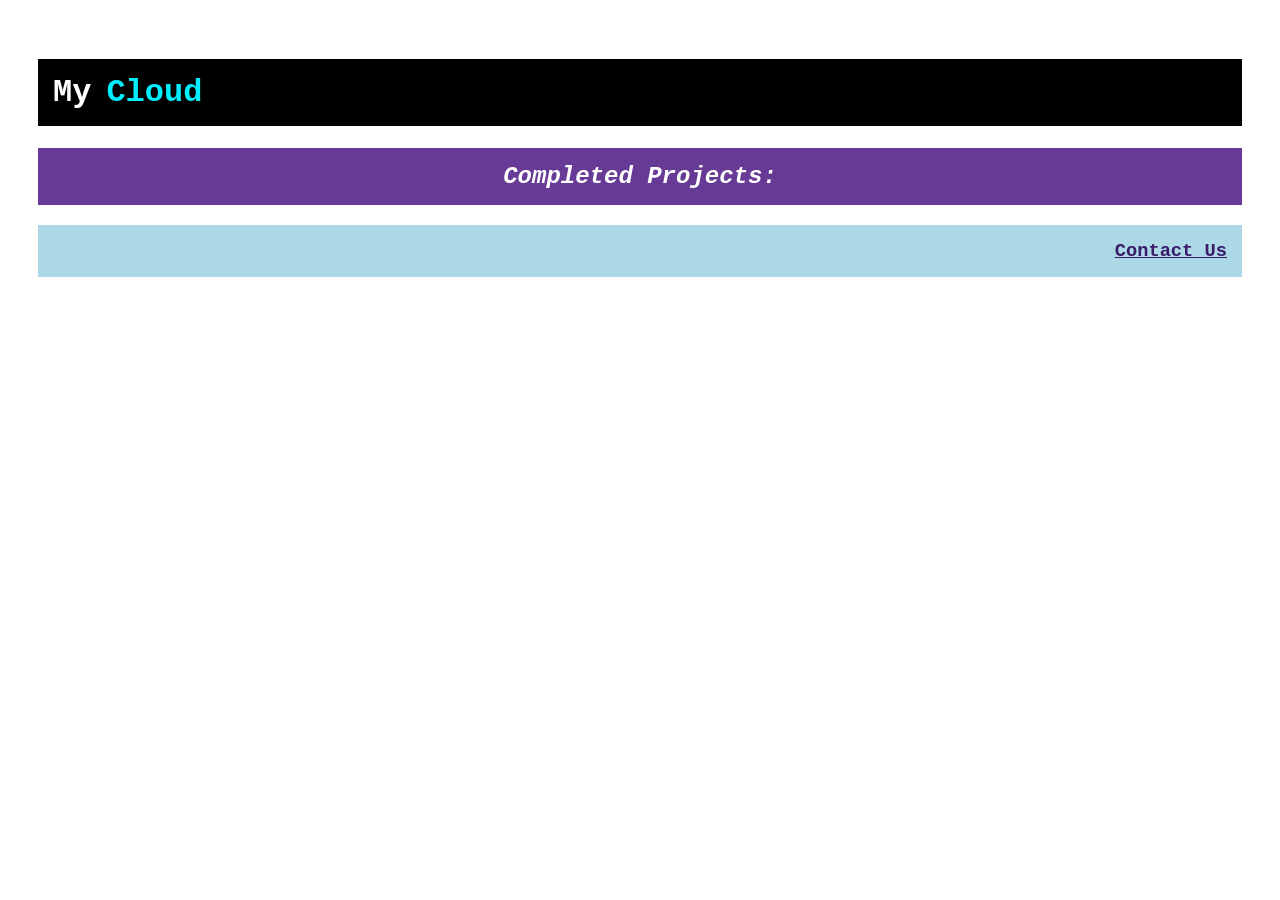
<file: CSS/Styling/index.html>
<!DOCTYPE html>
<html lang="en">

<head>
    <meta charset="UTF-8">
    <meta name="viewport" content="width=device-width, initial-scale=1.0">
    <title>Box Model Styling</title>
    <link rel="stylesheet" href="style.css">
</head>

<body>
    <h1>My<span>Cloud</span></h1>
    <h2>Completed Projects:</h2>
    <h3>Contact Us</h3>
</body>

</html>
</file>
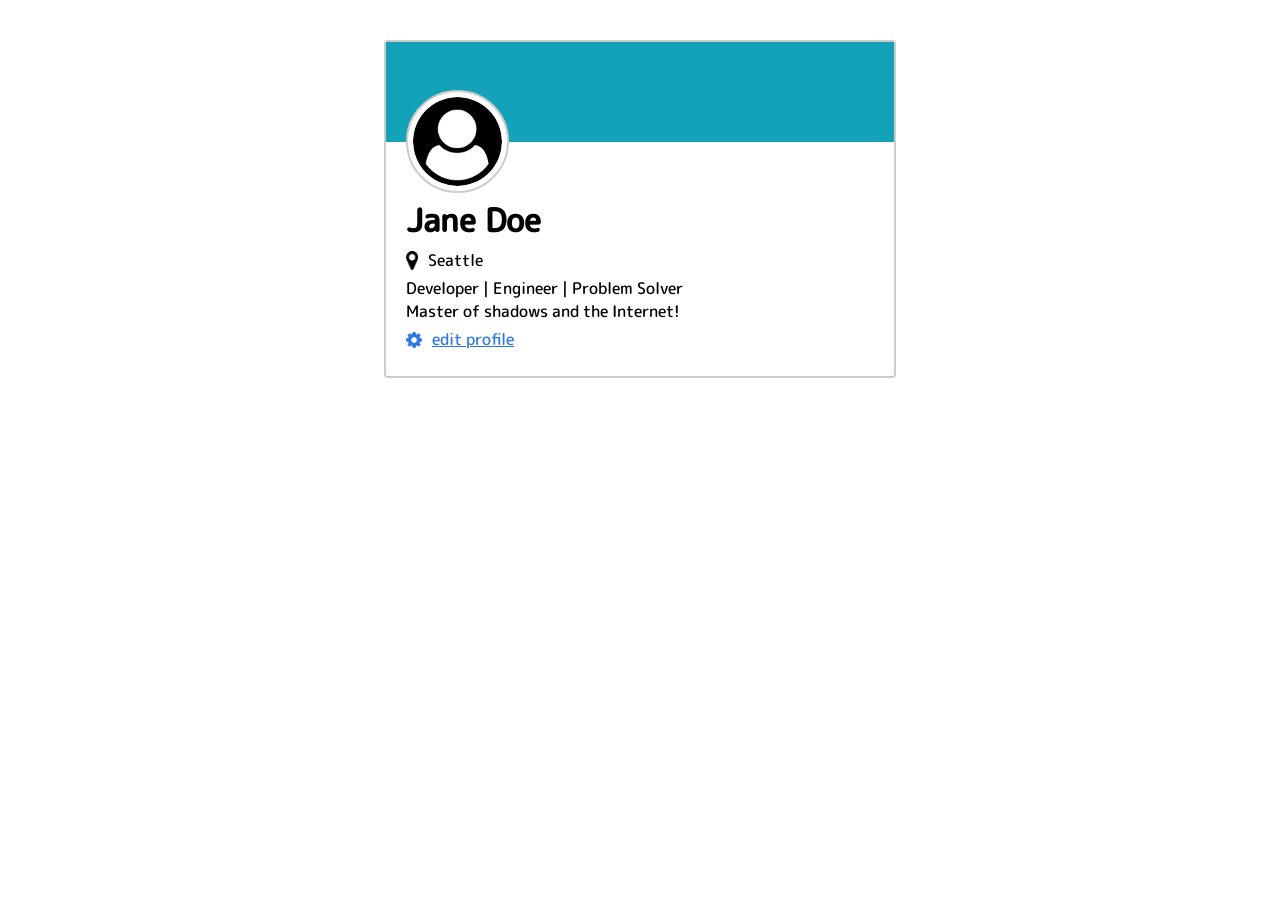
<file: CSS/User Card/index.html>
<!DOCTYPE html>
<html lang="en">

<head>
    <meta charset="UTF-8">
    <meta name="viewport" content="width=device-width, initial-scale=1.0">
    <title>User Card</title>
    <link rel="stylesheet" href="style.css">
</head>

<body>
    <div class="container">
        <div class="cover"></div>
        <img src="./icons/user-circle.png" alt="user-profile-pic" class="user-img">
        <div class="content">
            <h1>Jane Doe</h1>

            <div class="location">
                <img src="./icons/map-marker.png" alt="map-icon">
                <p>Seattle</p>
            </div>

            <p>Developer | Engineer | Problem Solver</p>
            <p>Master of shadows and the Internet!</p>

            <div class="settings">
                <img src="./icons/gear.png" alt="settings-icon">
                <a href="#">edit profile</a>
            </div>
        </div>
    </div>
</body>

</html>
</file>
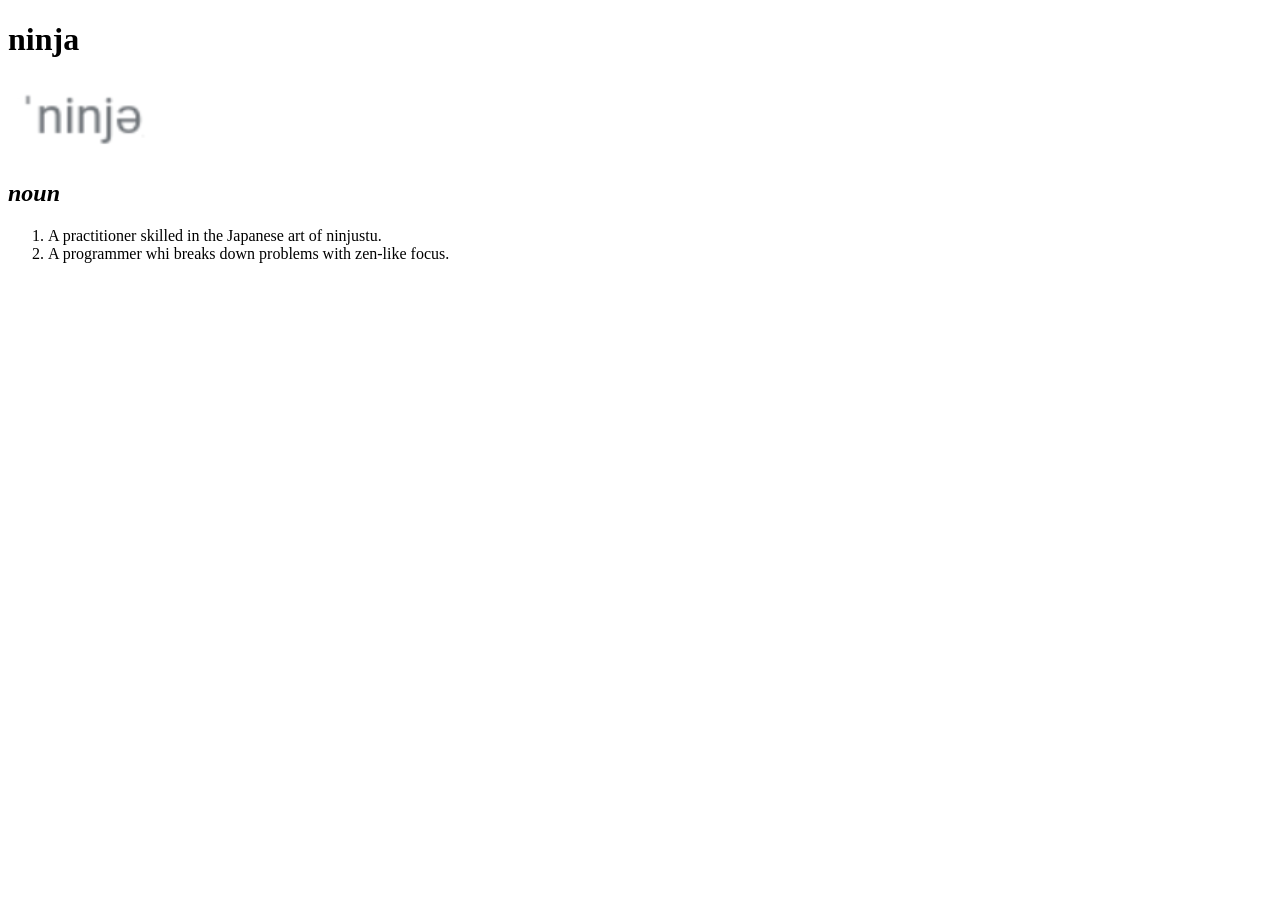
<file: HTML/Dictionary Entry/index.html>
<!DOCTYPE html>
<html lang="en">
    <head>
        <meta charset="UTF-8">
        <meta name="viewport" content="width=device-width, initial-scale=1.0">
        <title>Ninja</title>
    </head>

    <body>
        <h1>ninja</h1>
        <img src="Images/Ninja-image.png" alt="ninja-icon">
        <h2><em>noun</em></h2>
        <ol>
            <li>A practitioner skilled in the Japanese art of ninjustu.</li>
            <li>A programmer whi breaks down problems with zen-like focus.</li>
        </ol>
    </body>
</html>
</file>
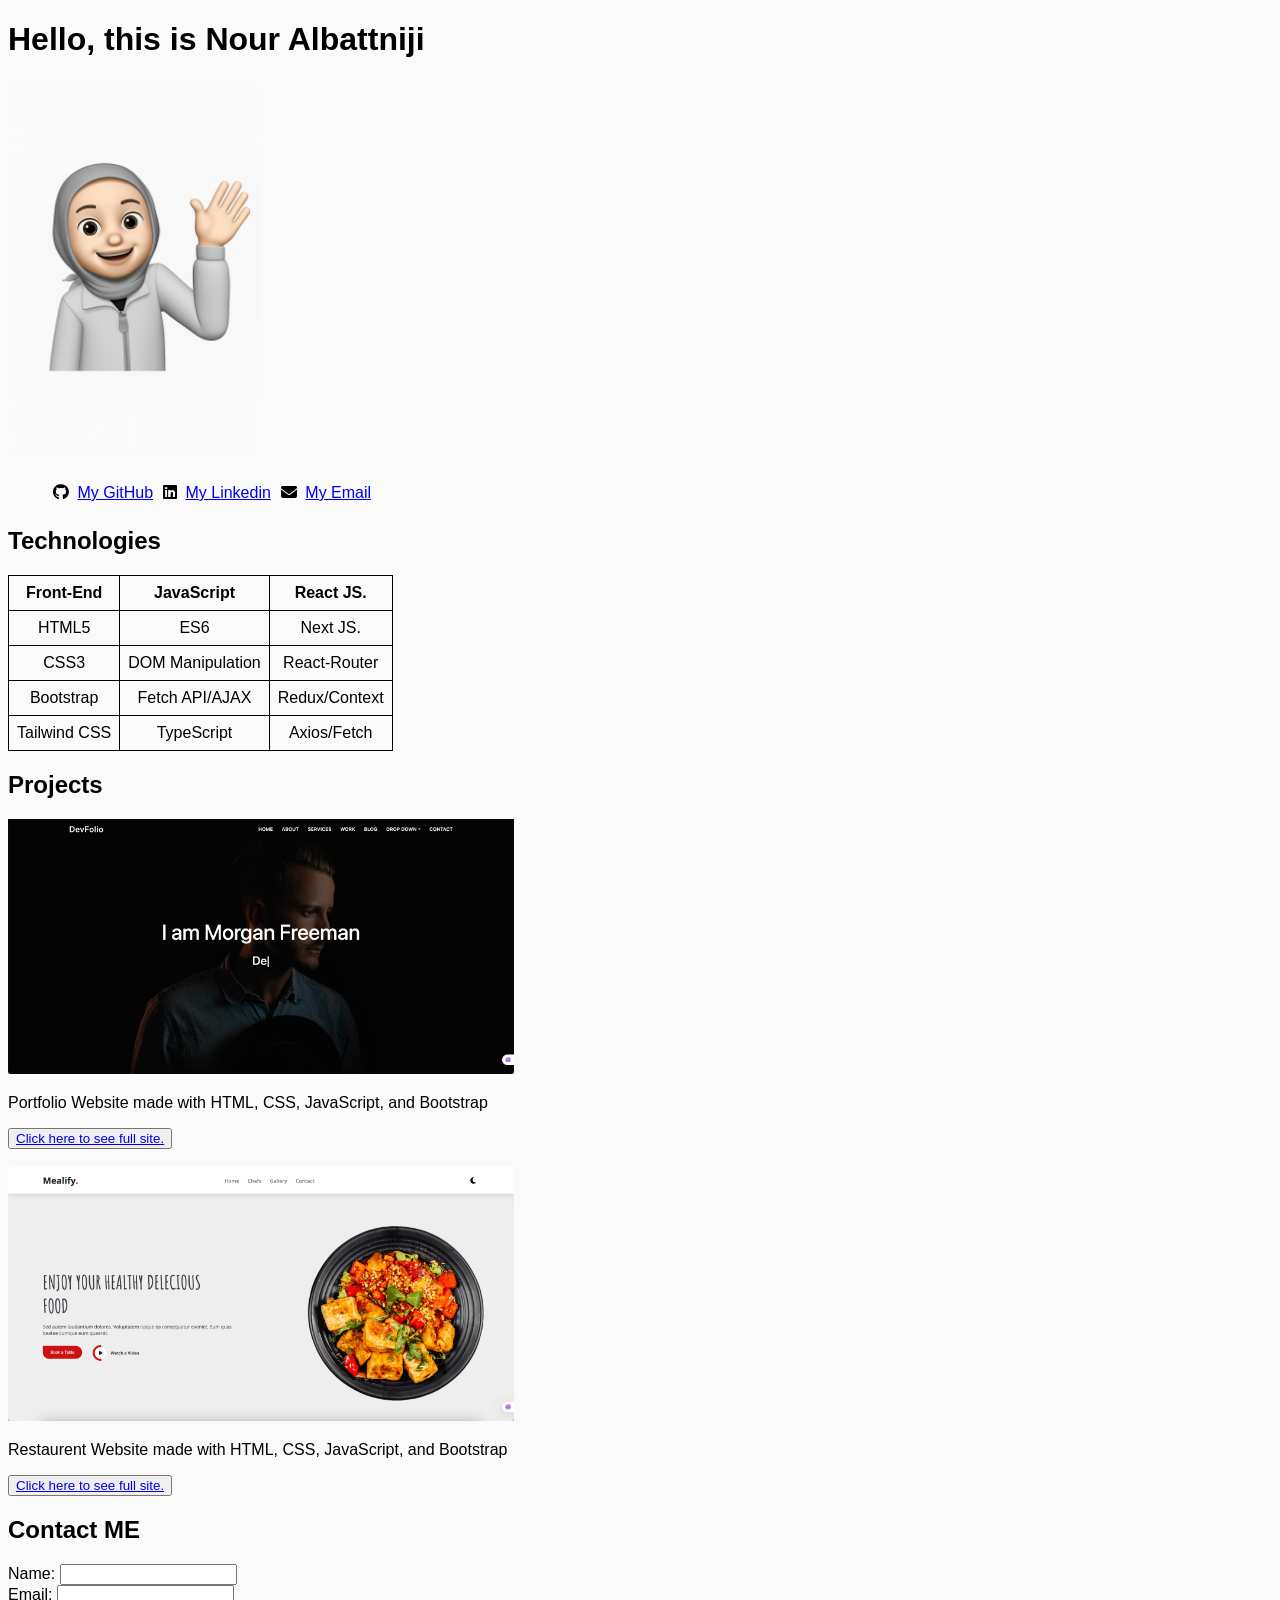
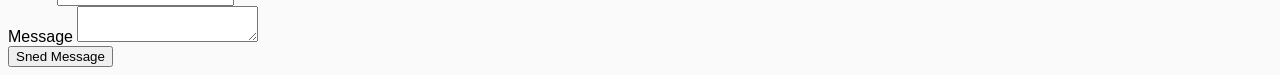
<file: HTML/Portfolio/index.html>
<!DOCTYPE html>
<html lang="en">

<head>
    <meta charset="UTF-8">
    <meta name="viewport" content="width=device-width, initial-scale=1.0">
    <title>Portfolio</title>
    <link rel="stylesheet" href="https://cdnjs.cloudflare.com/ajax/libs/font-awesome/6.5.2/css/all.min.css">
    <link rel="stylesheet" href="style.css">
</head>

<body>
    <div>
        <header>
            <h1>Hello, this is Nour Albattniji</h1>
            <img src="./images/Memoji.png" alt="profile picture" width="20%">
            <ul>
                <li>
                    <i class="fa-brands fa-github"></i>
                    <a href="https://github.com/nourbatniji" target="_blank">My GitHub</a>
                </li>
                <li>
                    <i class="fa-brands fa-linkedin"></i>
                    <a href="https://www.linkedin.com/in/nour-batniji-366611311/" target="_blank">My Linkedin</a>
                </li>
                <li>
                    <i class="fa-solid fa-envelope"></i>
                    <a href="https://github.com/nourbatniji" target="_blank">My Email</a>
                </li>
            </ul>
        </header>
        <section>
            <h2>Technologies</h2>
            <table>
                <thead>
                    <tr>
                        <th>Front-End</th>
                        <th>JavaScript</th>
                        <th>React JS.</th>
                    </tr>
                </thead>
                <tbody>
                    <tr>
                        <td>HTML5</td>
                        <td>ES6</td>
                        <td>Next JS.</td>
                    </tr>
                    <tr>
                        <td>CSS3</td>
                        <td>DOM Manipulation</td>
                        <td>React-Router</td>
                    </tr>
                    <tr>
                        <td>Bootstrap</td>
                        <td>Fetch API/AJAX</td>
                        <td>Redux/Context</td>
                    </tr>
                    <tr>
                        <td>Tailwind CSS</td>
                        <td>TypeScript</td>
                        <td>Axios/Fetch</td>
                    </tr>
                </tbody>
            </table>
        </section>
        <section>
            <h2>Projects</h2>
            <div class="project1">
                <img src="./images/Devfolio.png" width="40%" alt="project 1 home page">
                <p>Portfolio Website made with HTML, CSS, JavaScript, and Bootstrap</p>
                <button><a href="https://dev-folio-dun.vercel.app/" target="_blank">Click here to see full
                        site.</a></button>
            </div>
            <br>
            <div class="project2">
                <img src="./images/Mealify.png" width="40%" alt="project 2 home page">
                <p>Restaurent Website made with HTML, CSS, JavaScript, and Bootstrap</p>
                <button><a href="https://nourbatniji.github.io/Mealify/" target="_blank">Click here to see full
                        site.</a></button>
            </div>
        </section>
        <section>
            <h2>Contact ME</h2>
            <form action="#">
                <div>
                    <label for="name">Name:</label>
                    <input type="text" id="name" name="name">
                </div>
                <div>
                    <label for="email">Email:</label>
                    <input type="email" id="email" name="email">
                </div>
                <div>
                    <label for="message">Message</label>
                    <textarea name="message" id="message"></textarea>
                </div>
                <div>
                    <button type="submit">Sned Message</button>
                </div>
            </form>
        </section>

    </div>
</body>

</html>
</file>
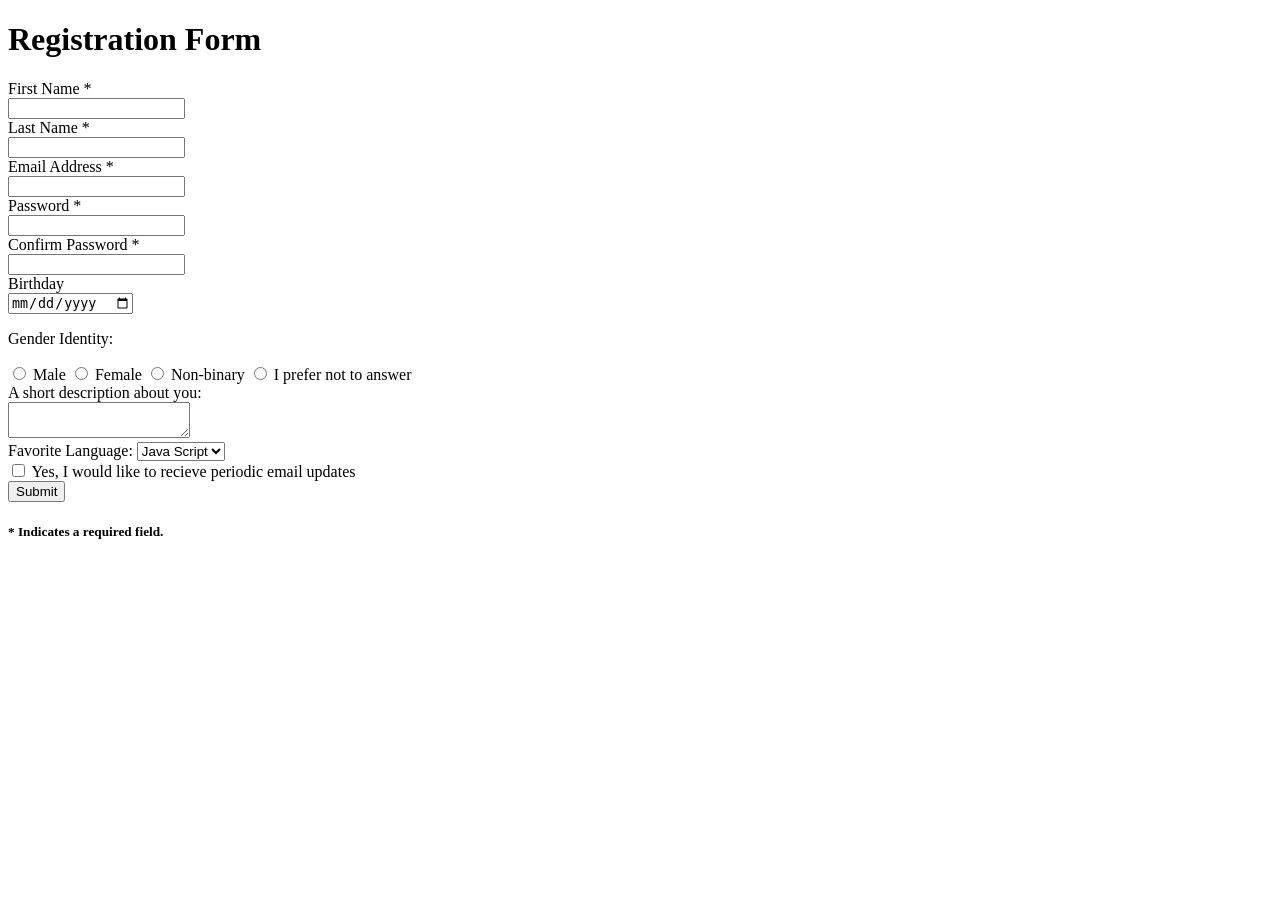
<file: HTML/Registration-Form/index.html>
<!DOCTYPE html>
<html lang="en">

<head>
    <meta charset="UTF-8">
    <meta name="viewport" content="width=device-width, initial-scale=1.0">
    <title>Registration Form</title>
</head>

<body>
    <div class="container">
        <form action="">
            <h1>Registration Form</h1>
            <div>
                <label for="first-name">First Name <span>*</span></label>
                <br>
                <input type="text" id="first-nname" name="first-nname">
            </div>
            <div>
                <label for="last-name">Last Name <span>*</span></label>
                <br>
                <input type="text" id="last-name" name="last-name">
            </div>
            <div>
                <label for="email">Email Address <span>*</span></label>
                <br>
                <input type="email" id="email" name="email">
            </div>
            <div>
                <label for="password">Password <span>*</span></label>
                <br>
                <input type="password" id="password" name="password">
            </div>
            <div>
                <label for="confirm-password">Confirm Password <span>*</span></label>
                <br>
                <input type="password" id="confirm-password" name="confirm-password">
            </div>
            <div>
                <label for="birthday">Birthday </label>
                <br>
                <input type="date" id="birthday" name="birthday">
            </div>
            <p>Gender Identity:</p>
            <input type="radio" id="male" name="gender" value="male">
            <label for="male">Male</label>
            <input type="radio" id="female" name="gender" value="female">
            <label for="female">Female</label>
            <input type="radio" id="non-binary" name="gender" value="non-binary">
            <label for="non-binary">Non-binary</label>
            <input type="radio" id="no-answer" name="gender" value="no-answer">
            <label for="no-answer">I prefer not to answer</label>
            <div>
                <label for="description">A short description about you:</label>
                <br>
                <textarea name="description" id="description"></textarea>
            </div>
            <div>
                <label for="favorite-language">Favorite Language:</label>
                <select name="favorite-language" id="favorite-language">
                    <option value="java-script">Java Script</option>
                    <option value="python">Python</option>
                    <option value="c">C</option>
                    <option value="c++">C++</option>
                    <option value="java">Java</option>
                </select>
            </div>
            <div>
                <input type="checkbox" name="email-updates" id="email-updates">
                <label class="email-updates" for="email-updates">Yes, I would like to recieve periodic email
                    updates</label>
            </div>
            <input type="submit">
            <h5><span>*</span> Indicates a required field.</h5>
        </form>


        
    </div>
</body>

</html>
</file>
<file: Exam/style.css>
* {
    padding: 0;
    margin: 0;
    box-sizing: border-box;
}

@font-face {
    font-family: "MPlusRounded";
    src: url("Assets/M_PLUS_Rounded_1c/MPLUSRounded1c-Medium.ttf");
}

:root {
    --main-color: #990001;
    --nav-color: #cccccc;
}

body {
    font-family: "MPlusRounded";
}

ul {
    list-style: none;
}

.container {
    width: 80%;
    margin: 10px auto;
}

button {
    box-shadow: 3px 3px #000;
    border: 2px solid #000;
    cursor: pointer;
}

.head .container {
    margin-top: 0;
    display: flex;
    align-items: center;
    justify-content: space-between;
    position: fixed;
    right: 0;
    left: 0;
    z-index: 100;
    padding: 20px 0;
    background-color: #fff;

    .logo {
        display: flex;
        align-items: center;

        h1 {
            font-weight: bold;
            font-size: 30px;
        }

        img {
            width: 20%;
            margin-right: 5px;
        }

        span {
            color: #c40001;
        }
    }

    .search {
        position: relative;
        width: 50%;

        input {
            width: 100%;
            padding: 10px 30px 10px 25px;
            border: 2px solid #000;
            border-radius: 4px;
        }

        #search-icon,
        #mic-icon {
            position: absolute;
            top: 11px;
            cursor: pointer;
            margin-right: 5px;
        }

        #search-icon {
            left: 5px;
        }

        #mic-icon {
            right: 5px;
        }

        ::placeholder {
            color: #c40001;
            font-weight: bold;
            font-size: 16px;
        }
    }

    .likes i {
        color: var(--main-color);
    }
    .likes span{
        position: relative;
        top: 5px;
    }
}

nav {
    padding-top: 45px;

    .container {
        background-color: var(--main-color);
        margin-top: 45px;
        border: 4px solid #c40001;
    }

    ul {
        display: flex;
        align-items: center;
        justify-content: space-evenly;
        padding: 5px 32px;

        a {
            color: #fff;
            text-decoration: none;
            transition: all 0.3s;
        }

        a:hover {
            color: var(--nav-color);
        }

        button {
            background-color: var(--nav-color);
            padding: 5px 10px;
        }
    }
}

.slider {
    position: relative;

    img {
        width: 100%;
        height: 50vh;
    }

    #next {
        position: absolute;
        top: 50%;
        left: -40px;
        color: #c40001;
        cursor: pointer;
    }

    #prev {
        position: absolute;
        top: 50%;
        right: -40px;
        color: #c40001;
        cursor: pointer;
    }

    .slide {
        display: none;
    }

    button {
        position: absolute;
        bottom: 70px;
        left: 100px;
        background-color: var(--main-color);
        padding: 8px 18px;
        color: #fff;
    }
}

.home {
        display: flex;
        align-items: start;
        justify-content: space-between;

        .trending-now {
            width: 65%;
        }

        h1 {
            color: var(--main-color);
            font-weight: 400;
            font-size: 26px;
            margin-bottom: 5px;
        }
    
    .movies {
        display: flex;
        align-items: start;
        justify-content: space-between;
        flex-wrap: wrap;

        .movie {
            width: 30%;
            margin-bottom: 25px ;
        }

        img {
            width: 100%;
            height: 300px;
        }

        .like-btn {
            display: flex;
            justify-content: space-between;
            align-items: center;
            padding: 5px 10px;
        }

        i {
            color: var(--main-color);
            cursor: pointer;
        }

        button {
            width: 90%;
            background-color: var(--main-color);
            color: #fff;
            padding: 15px;
            margin:8px auto;
        }
    }

    .top-views {
        width: 32%;

        img {
           margin-bottom: 20px;
            width: 100%;
        }
    }
}

footer {
    background-color: var(--main-color);
    margin-top: 40px;
    font-size: 18px;

    .container {
        width: 90%;
        padding: 5px 25px;
        margin: auto;

        .top-list,
        .bottom-list {
            display: flex;
            align-items: start;
            justify-content: space-between;
            margin: 20px 0;
        }

        li {
            display: flex;
            flex-direction: column;
            text-align: center;
            justify-content: space-between;
        }

        a {
            color: #fff;
            margin: 10px;
        }

        .icons {
            margin: 20px;
        }

        .icons a {
            color: #000;
        }

        p {
            width: 60%;
            margin-left: 30px;
            text-align: left;
            font-weight: 900;
        }

        input {
            padding: 5px 15px;
            border: 2px solid #000;
            margin: 10px auto;
            width: 80%;
        }

        button {
            background-color: #fff;
            width: 20%;
            margin-left: auto;
            padding: 5px;
            margin-right: 55px;
        }

        ::placeholder {
            color: #000;
        }

        #social {
            text-align: start;
        }

        #copyrights {
            text-align: left;
        }
    }

    .bottom-list {
        padding-top: 40px;
        li {
            width: 33%;
        }
        h2{
            margin-bottom: 20px;
        }
    }
}
</file>
<file: Portfolio/css/style.css>
* {
    padding: 0;
    margin: 0;
    box-sizing: border-box;
    font-family: "Poppins", sans-serif;
}

html {
    scroll-behavior: smooth;
}

html,
body {
    overflow-x: clip;
}


:root {
    --main-color: #a395e9;
    --container1-color: #fafafa;
    --container2-color: #fff;
    --boxes-color: #e9e9e9;
    --dark-color: #0b111e;
    --text-color: #525761;
}

:root:has(#dark-mode-toggle:checked) {
    --container1-color: #0b111e;
    --container2-color: #0b111e;
    --dark-color: #fff;
    --text-color: #babec5;

    body {
        background-color: #0b111e;
        color: #fff;
    }

    #header-bg {
        display: none;
    }

    .skills-container,
    .education-container,
    .project,
    .talk-div,
    input,
    textarea {
        background-color: #151b28
    }

    button {
        background-color: var(--main-color);
    }

    .home-container i {
        background-color: var(--main-color);
    }

    #cv-btn,
    #cv-btn i {
        background-color: transparent;
    }

    #cv-btn:hover {
        background-color: var(--main-color);
    }

    .slide img {
        color: var(--container2-color);
    }

    .nav-container {
        background-color: #1c2536cc;

        a {
            color: #fff;
        }
    }

    .top-nav {
        background-color: #151b28
    }

    .box,
    .content .tools li,
    .progress {
        background-color: #18223B;
        color: #d6d9e0;
    }

    .light {
        display: none;
    }

    .dark {
        display: block;
    }

    .top-nav .container .darkmode label {
        .fa-sun {
            display: inline-block;
            color: white;
            font-size: 25px;
        }

        .fa-moon {
            display: none;
        }
    }
}

::-webkit-scrollbar {
    border-radius: 8px;
    width: 8px;
    background-color: #c7cbd1;
}

::-webkit-scrollbar-track {
    border-radius: 2px;
}

::-webkit-scrollbar-thumb {
    background-color: var(--main-color);
    border-radius: 8px;
}

.heading {
    text-align: center;
    margin: 20px 0;
    color: var(--dark-color);
    position: relative;
    display: flex;
    align-items: center;
    justify-content: center;
    width: 10%;
    margin: auto;
}

.heading::before {
    content: "";
    background-color: var(--main-color);
    height: 2px;
    width: 40px;
    position: absolute;
    left: 0px;
}

.heading::after {
    content: "";
    background-color: var(--main-color);
    height: 2px;
    width: 40px;
    position: absolute;
    right: 0px;
}

h2 {
    color: #8775dd;
    text-align: center;
    font-size: 24px;
}

.top-nav {
    position: fixed;
    top: 0;
    left: 0;
    right: 0;
    z-index: 100;
    background-color: var(--container1-color);
    margin-bottom: 40px;

    .container {
        width: 58%;
        margin: auto;
        padding: 22px 0;
        display: flex;
        align-items: center;
        justify-content: space-between;

        h1 {
            color: var(--main-color);
            font-size: 16px;
        }

        .darkmode {
            input {
                display: none;
            }

            label {
                cursor: pointer;
                font-size: 25px;
                color: var(--dark-color);
            }

            .fa-moon {
                display: inline-block;
            }

            .fa-sun {
                display: none;
            }
        }

        .dropdown {
            display: none;
        }
    }
}

ul {
    list-style: none;
}

.nav-container {
    background-color: #dde3eecc;
    width: 20%;
    margin: 25px auto;
    display: flex;
    align-items: center;
    justify-content: space-evenly;
    border: 1px solid #cccccc7c;
    border-radius: 500px;
    position: fixed;
    bottom: 0;
    left: 0;
    right: 0;
    z-index: 100;

    ul {
        width: 80%;
        display: flex;
        align-items: center;
        justify-content: space-evenly;

        a {
            text-decoration: none;
            color: var(--text-color);
        }

        a:hover {
            color: var(--dark-color);
        }

        i {
            margin-left: 5px;
        }
    }

    button {
        border-radius: 500px;
        background-color: var(--main-color);
        padding: 10px 20px;
        border: 2px solid var(--main-color);
        box-shadow: inset 0 1px 1px #ffffff7a;
        transition: box-shadow 0.8s;
        cursor: pointer;
        margin-right: 10px;
        margin-top: 8px;
        margin-bottom: 8px;
    }

    button:hover {
        box-shadow: inset -2px -1px 1px #ffffff7a;
    }

    button a {
        text-decoration: none;
        color: var(--container2-color);
    }
}

header {
    position: relative;
}

#header-bg {
    opacity: 0.15;
    background-image: linear-gradient(#e9e9ec 2.6px, transparent 2.6px), linear-gradient(to right, #e9e9ec 2.6px, #eff5fe 2.6px);
    background-size: 52px 52px;
    background-color: var(--container1-color);
    height: 100vh;
    position: absolute;
    top: 0;
    left: 0;
    right: 0;
    bottom: 0;
}

#dropdown-list {
    display: none;
}

.home-container {
    height: 100vh;
    width: 58%;
    margin: 40px auto 0 auto;
    display: flex;
    align-items: center;
    justify-content: center;
    text-align: center;
    flex-direction: column;
    position: relative;
    z-index: 2;

    h1 {
        padding: 10px 0;
        font-size: 48px;
        color: transparent;
        background-image: linear-gradient(90deg, var(--main-color) 33%, var(--dark-color) 100%);
        background-clip: text;
    }

    button {
        padding: 12px 16px;
        background-color: var(--container2-color);
        border: solid 1px var(--main-color);
        border-radius: 8px;
        margin-top: 40px;
        text-decoration: none;
        color: var(--dark-color);
        font-weight: 500;
        cursor: pointer;
        margin-right: 5px;
        font-size: 15px;
        transition: background-color .3s;
    }

    button:hover {
        background-color: var(--main-color);
    }

    #cv-btn {
        box-shadow: 0px 0px 10px 0px rgba(0, 0, 0, 0.09);
    }

    #about-btn {
        background-color: var(--main-color);
    }

    .dark {
        display: none;
        width: 25%;
        margin-top: 60px;
    }

    .light {
        width: 50%;
        margin-top: 60px;
    }

    .accounts {
        position: absolute;
        left: 0;
        top: 60%;
        display: flex;
        align-items: center;
        justify-content: space-evenly;
        flex-direction: column;

        i {
            background-color: var(--boxes-color);
            padding: 8px;
            font-size: 20px;
            color: var(--dark-color);
            border-radius: 8px;
            box-shadow: 0px 0px 10px 0px rgba(0, 0, 0, 0.09);
            transition: all 0.4s;
            margin: 5px 0;
        }

        i:hover {
            background-color: var(--main-color);
            color: var(--container2-color);
        }
    }

    .accounts::after {
        content: "";
        background-color: var(--main-color);
        height: 30px;
        width: 1px;
        position: relative;
    }

    .slide {
        position: absolute;
        right: 0;
        top: 60%;
        display: flex;
        align-items: center;
        justify-content: space-evenly;
        flex-direction: column;

        a {
            text-decoration: none;
            color: var(--dark-color);
        }

        p {
            transform: rotate(270deg);
            margin-top: 30px;
            font-size: 14px;
        }
    }
}

.about {
    background-color: var(--container1-color);
    padding: 40px 0;

    .heading {
        width: 13%;
    }
}

.about-container {
    width: 70%;
    margin: 30px auto;
    display: flex;
    align-items: center;
    justify-content: space-between;

    .image {
        border: 4px solid rgba(184, 184, 184, 0.481);
        width: 40%;
        text-align: center;
        border-radius: 10px;

        img {
            width: 100%;
            position: relative;
            top: 20px;
            left: 20px;
            border-radius: 10px;
        }
    }

    .content {
        width: 50%;
        color: var(--text-color);

        p {
            margin-bottom: 35px;
            line-height: 25px;
        }

        i {
            margin-right: 5px;
        }

        span {
            font-size: 12px;
            margin-right: 20px;
        }

        .box {
            background-color: var(--boxes-color);
            color: var(--dark-color);
            font-size: 12px;
            margin-right: 5px;
            border-radius: 5px;
            padding: 6px;
        }

        .badges {
            margin-top: 20px;
        }
    }
}

.skills {
    padding: 40px 0;
    margin: 30px auto;
    background-color: var(--container2-color);

    .heading {
        width: 11%;
    }

    .container {
        display: flex;
        align-items: start;
        justify-content: space-between;
        width: 80%;
        margin: 30px auto;

        h3 {
            font-weight: 500;
            padding: 20px 0;
        }

        .skills-container {
            position: relative;
            border: 1px solid #cccccc7c;
            padding: 30px;
            border-radius: 10px;
            background-color: var(--container1-color);
            width: 49%;

            .skill {
                display: flex;
                align-items: center;
                justify-content: space-between;
                width: 100%;
                margin-bottom: 10px;
                font-size: 16px;

                i {
                    width: 25px;
                    font-size: 18px;
                    color: #9584e6;
                }
            }

            .progress {
                position: relative;
                height: 4px;
                border-radius: 4px;
                width: 100%;
                margin: auto;
                background-color: #c6c6c6;
                margin-bottom: 23.5px;
            }

            #python-progress-bar,
            #html-progress-bar,
            #css-progress-bar,
            #js-progress-bar,
            #react-progress-bar,
            #next-progress-bar {
                background-color: var(--dark-color);
                position: absolute;
                height: 4px;
                width: 0%;
                margin: auto;
                border-radius: 4px;
                transition: all 1.5s;
            }
        }

        .education-container {
            background-color: var(--container1-color);
            width: 49%;
            padding: 30px;
            display: flex;
            align-items: start;
            flex-direction: column;
            border: 1px solid #cccccc7c;
            border-radius: 10px;

            i {
                margin-right: 6px;
            }

            .education {
                padding: 10px 0 16px 15px;
                border-left: 1px solid #9584e6;
                position: relative;
                margin-top: 30px;

                .circle {
                    position: absolute;
                    top: 0;
                    left: 0;
                    transform: translateX(-50%);
                    color: #9584e6;
                }

                h4 {
                    font-size: 17px;
                    font-weight: 600;
                }

                p {
                    font-size: 14px;
                    color: var(--text-color);
                }

                h5 {
                    font-weight: 500;
                }
            }
        }
    }
}

#projects {
    background-color: var(--container1-color);
    padding: 40px 0;

    .heading {
        width: 11%;
    }
}

.projects-container {
    width: 79%;
    margin: 30px auto;
    display: flex;
    align-items: center;
    justify-content: center;
    flex-wrap: wrap;
    gap: 20px;

    .project {
        width: 49%;
        background-color: var(--container2-color);
        border-radius: 14px;
        border: 1px solid #888b9134;
        padding: 15px;
        box-shadow: 0px 2px 5px 2px rgba(0, 0, 0,.1);
        cursor: pointer;

        .content {
            padding: 10px;
        }

        .project-title {
            color: var(--dark-color);
            font-size: 16px;
            font-weight: 600;
            padding: 10px 0;
        }

        img {
            width: 100%;
            border-radius: 14px;
            height: 55%;
            padding: 0;
        }

        ul {
            display: flex;
            align-items: center;
            flex-wrap: wrap;
            border-top: 1px solid rgba(128, 128, 128, 0.408);
            padding-top: 10px;
            margin-top: 10px;
        }

        li {
            background-color: var(--boxes-color);
            color: var(--dark-color);
            font-size: 12px;
            margin-right: 5px;
            border-radius: 5px;
            padding: 6px;
            margin-bottom: 8px;
        }

        p {
            color: var(--text-color);
            font-size: 15px;
            padding: 10px 0;
        }

        .links {
            width: 100%;
            text-align: center;
            color: var(--dark-color);

            a {
                text-decoration: none;
                color: var(--dark-color);
            }

            button {
                padding: 8px;
                border: solid 1px var(--main-color);
                border-radius: 16px;
                font-weight: 500;
                cursor: pointer;
                margin-top: 20px;
                margin-right: 8px;
                box-shadow: 0px 0px 10px 0px rgba(0, 0, 0, 0.09);
                transition: transform 0.3s;
            }

            button:hover {
                background-color: var(--main-color);
                transform: scale(1.09);
            }
        }
    }
}

#contact {
    background-color: var(--container2-color);
    padding: 40px 0;

    .heading {
        width: 11%;
    }
}

.contact-container {
    width: 60%;
    margin: auto;
    padding: 40px 0;
    display: flex;
    align-items: start;
    justify-content: space-between;
    gap: 60px;

    h1 {
        color: var(--dark-color);
        text-align: center;
        padding: 10px 0 30px 0;
    }

    .talk-to-me {
        width: 50%;
    }

    .talk-div {
        height: 200px;
        display: flex;
        align-items: center;
        justify-content: center;
        flex-direction: column;
        background-color: var(--boxes-color);
        margin-bottom: 20px;
        border-radius: 12px;
        text-align: center;
        box-shadow: 0px 2px 16px rgba(11, 17, 30, 0.102);

        a {
            color: var(--dark-color);
        }

        i {
            font-size: 32px;
            margin-bottom: 4px;
        }

        h3 {
            color: var(--dark-color);
            font-size: 14px;
            margin-bottom: 10px;
        }

        p {
            margin-bottom: 12px;
        }

        .write {
            display: flex;
            align-items: center;
            justify-content: center;
            text-decoration: none;
            color: var(--main-color);

            i {
                font-size: 16px;
                margin-bottom: 0;
                margin-left: 4px;
                transition: transform 0.3s;
            }
        }

        .write:hover i {
            transform: translateX(6px);
        }
    }

    .contact-form {
        width: 50%;
        color: var(--text-color);
        
        input {
            padding: 24px;
            border: 1.3px solid #888b91;
            border-radius: 12px;
            width: 100%;
        }

        textarea {
            width: 100%;
            height: 280px;
            padding: 24px;
            border: 1.3px solid #888b91;
            border-radius: 12px;
        }

        label {
            background-color: var(--container2-color);
            position: absolute;
            top: -11px;
            left: 20px;
            padding: 0 4px;
        }

        .contact-form-div {
            position: relative;
            margin-bottom: 2rem;
            height: 4rem;
        }

        button {
            background-color: var(--main-color);
            color: var(--dark-color);
            color: var(--container2-color);
            padding: 15px 20px;
            margin-top: 200px;
            border: none;
            border-radius: 14px;
            cursor: pointer;
            transition: transform 0.3s;
        }

        button:hover {
            transform: scale(1.1);
        }
    }
}

footer {
    padding: 25px 50px;
    border-top: 1.3px solid #888b91;
    display: flex;
    align-items: center;
    justify-content: space-between;
    background-color: var(--main-color);
    color: var(--dark-color);

    a {
        font-size: 18px;
        margin: 0 4px;
        color: var(--dark-color);
    }

    p {
        font-size: 14px;
    }

}
</file>
<file: Portfolio/css/mediaquery.css>
@media (min-width: 1280px) {
    .heading {
        width: 10%;
    }

    .top-nav .container {
        width: 58%;
    }

    .nav-container {
        width: 20%;
    }

    .home-container {
        width: 58%;
    }

    .about-container {
        width: 70%;
    }

    .skills .container {
        width: 80%;
    }

    .projects-container {
        width: 79%;
    }

    .contact-container {
        width: 60%;
    }
}

@media only screen and (min-width: 992px) and (max-width: 1279px) {
    .heading {
        width: 18% !important;
    }

    .top-nav .container {
        width: 90%;
    }

    .nav-container {
        width: 50%;
    }

    .home-container {
        width: 80%;
    }

    .about-container {
        width: 96%;
    }

    .skills .container {
        width: 96%;
    }

    .projects-container {
        width: 90%;

        .project {
            width: 100%;
        }
    }

    .contact-container {
        width: 90%;
    }
}

@media only screen and (min-width: 601px) and (max-width: 993px) {
    .top-nav .container {
        width: 90%;
    }

    .nav-container {
        width: 70%;
    }

    .heading {
        width: 26% !important;
    }

    .top-nav .container {
        width: 94%;

        .dropdown {
            display: block;
            font-size: 25px;
        }

        .darkmode {
            width: 80%;
            text-align: end;
            margin-top: 4px;
        }
    }

    .nav-container {
        display: none;
    }

    #dropdown-list {
        display: none;
        border-radius: 20px;
        position: fixed;
        width: 94%;
        margin: 40px auto;
        left: 0;
        right: 0;
        z-index: 100;
        background-color: #efefef;
        padding-top: 40px;
        padding: 50px 15px 15px 15px;
        text-align: center;
        cursor: pointer;

        i {
            position: absolute;
            top: 20px;
            right: 20px;
            cursor: pointer;
        }

        li {
            border-radius: 500px;
            background-color: var(--main-color);
            padding: 5px 20px;
            border: 2px solid var(--main-color);
            box-shadow: inset 0 1px 1px #ffffff7a;
            transition: all 0.8s;
            cursor: pointer;
            margin-bottom: 10px;
        }

        button {
            width: 100%;
            border-radius: 500px;
            background-color: var(--main-color);
            padding: 5px 20px;
            border: 2px solid var(--main-color);
            box-shadow: inset 0 1px 1px #ffffff7a;
            transition: all 0.8s;
            cursor: pointer;
        }

        li:hover,
        button:hover {
            box-shadow: inset -2px -1px 1px #ffffff7a;
        }

        a {
            text-decoration: none;
            color: var(--dark-color);
            width: 100%;
            padding: 20px;
            font-size: 18px;
        }
    }

    .home-container {
        width: 80%;
    }

    .about-container {
        width: 90%;
        flex-direction: column;

        .image {
            width: 80%;
            margin-bottom: 40px;

            img {
                top: 10px;
                left: 10px;
            }
        }

        .content {
            width: 100%;
            margin-bottom: 40px;
        }
    }

    .skills .container {
        width: 96%;

        .education-container {
            .education {
                margin-top: 0px !important;
                margin-bottom: 22px !important;
            }
        }
    }

    .projects-container {
        width: 90%;

        .project {
            width: 100%;
        }
    }

    .contact-container {
        width: 90%;
    }
}

@media only screen and (max-width: 600px) {
    .heading {
        width: 47% !important;
    }

    .top-nav .container {
        width: 94%;

        .dropdown {
            display: block;
            font-size: 25px;
        }

        .darkmode {
            width: 80%;
            text-align: end;
            margin-top: 4px;
        }
    }

    #dropdown-list {
        display: none;
        border-radius: 20px;
        position: fixed;
        width: 94%;
        margin: 40px auto;
        left: 0;
        right: 0;
        z-index: 100;
        background-color: #efefef;
        padding-top: 40px;
        padding: 50px 15px 15px 15px;
        text-align: center;
        cursor: pointer;

        i {
            position: absolute;
            top: 20px;
            right: 20px;
            cursor: pointer;
        }

        li {
            border-radius: 500px;
            background-color: var(--main-color);
            padding: 5px 20px;
            border: 2px solid var(--main-color);
            box-shadow: inset 0 1px 1px #ffffff7a;
            transition: all 0.8s;
            cursor: pointer;
            margin-bottom: 10px;
        }

        button {
            width: 100%;
            border-radius: 500px;
            background-color: var(--main-color);
            padding: 5px 20px;
            border: 2px solid var(--main-color);
            box-shadow: inset 0 1px 1px #ffffff7a;
            transition: all 0.8s;
            cursor: pointer;
        }

        li:hover,
        button:hover {
            box-shadow: inset -2px -1px 1px #ffffff7a;
        }

        a {
            text-decoration: none;
            color: var(--dark-color);
            width: 100%;
            padding: 20px;
            font-size: 18px;
        }
    }

    .home-container {
        width: 94%;
        flex-direction: column;

        .dark,
        .light {
            margin-top: 0px;
        }
    }

    .nav-container {
        display: none;
    }

    .about-container {
        width: 94%;
        flex-direction: column;

        .image,
        .content {
            width: 100%;
            margin-bottom: 40px;

            img {
                top: 10px;
                left: 10px;
            }
        }
    }

    .skills .container {
        width: 94%;
        flex-direction: column;

        .skills-container {
            width: 100%;
            margin-bottom: 30px;
        }

        .education-container {
            width: 100%;
        }
    }

    .projects-container {
        width: 94%;
        flex-direction: column;

        .project {
            width: 100%;
        }
    }

    .contact-container {
        width: 94%;
        flex-direction: column;

        .talk-to-me,
        .contact-form {
            width: 100%;
        }
    }

    footer {
        flex-direction: column;
        padding: 5px;
    }
}
</file>
<file: CSS/About-Python/style.css>
* {
    padding: 0;
    margin: 0;
    box-sizing: border-box;
    /* outline: 1px solid red; */
}

:root {
    --main-color: #235076;
    --nav-color: #437cad;
    --yellow-color: #ffd42f;
    --grey-color: #444444;
    --white-text: #ffffff;
}

body {
    color: var(--white-text);
    font-family: sans-serif;
    background-color: #000;

    ul {
        list-style: none;
    }
}

.main-container {
    width: 1033px;
    margin: auto;
    background-color: var(--main-color);
}

header {
    /* width: 95%; */
    margin: 0 auto;
    padding: 10px 28px;
    display: flex;
    align-items: center;
    justify-content: space-between;
    text-align: center;

    img {
        width: 380px;
    }

    a {
        color: var(--yellow-color);
    }

    /* p {
        padding-bottom: 10px;
    } */

    .search-section {
        /* padding: 20px 40px; */
        background-color: var(--grey-color);
        border-radius: 6px;
        box-shadow: 2px 2px 1px rgba(0, 0, 0, 0.537);

        input {
            padding: 10px;
            text-align: center;
        }

        button {
            padding: 5px;
            background-color: var(--main-color);
            color: white;
        }
    }
}

nav {
    .container {
        width: 80%;
        margin: auto;
        background-color: var(--nav-color);
        padding: 18px;
        border-radius: 8px;
        box-shadow: 2px 2px 1px rgba(0, 0, 0, 0.537);
    }

    .container ul {
        display: flex;
        align-items: center;
        justify-content: space-evenly;
    }

    .container ul li {
        cursor: pointer;
    }
}

.home {
    display: flex;
    align-items: center;
    justify-content: center;
    width: 90%;
    margin: auto;
    padding: 30px;
    text-align: center;

    .side-nav {
        width: 30%;

        li {
            padding: 5px 0;

            i {
                color: var(--yellow-color);
                font-size: 8px;
            }

            a {
                color: var(--white-text);
            }
        }
    }

    .home-content {
        width: 80%;

        .yellow-text {
            padding: 20px 150px;
            font-size: 20px;
            color: var(--yellow-color);
            font-style: italic;
        }
    }
}


.content {
    background-color: var(--white-text);

    .container {
        width: 90%;
        margin: auto;
        padding: 10px 20px;
        display: flex;
        align-items: top;
        justify-content: space-between;
        text-align: center;
        color: black;
        font-size: 15px;

        h4 {
            font-weight: normal;
            padding: 8px 0;
        }

        .content-section {
            border-top: 6px #72a7d5 solid;
            width: 49%;
            padding: 0 60px;
        }

        ul {
            list-style: square;
            color: #72a7d5;
        }
    }
}

footer {
    color: #87b9e5;
    text-align: center;
    padding: 30px;
    ul {
        display: flex;
        align-items: center;
        justify-content: center;
        padding: 10px 0;
    }
    li{
        padding: 0 20px;
    }
    p{
        font-size: 9px;
    }
}
</file>
<file: CSS/Button Up/style.css>
.search-btn {
    color: #1e9ea0;
    border: 2px #1e9ea0 solid;
    padding: 5px 45px;
    border-radius: 50px;
    margin-bottom: 10px;
}

.plus-btn {
    background-color: #04d1b2;
    color: #fff;
    padding: 7px 13px;
    border-radius: 50%;
    font-size: 18px;
    border: none;
    margin-bottom: 10px;
}

.createAcc-btn {
    background-color: #2b78e4;
    color: #fff;
    padding: 8px 25px;
    border: 2px #000 solid;
    box-shadow: 3px 3px 0 0px #000;
}
</file>
<file: CSS/Flex Blocks/style.css>
.container {
    background-color: silver;
    width: 950px;
    margin: 0 auto;
    padding: 20px;
}

.top-nav {
    height: 150px;
    background-color: green;
}

.row {
    display: flex;
    align-items: start;
    justify-content: space-between;
    margin-top: 20px;
}

.side-nav {
    height: 300px;
    width: 200px;
    background-color: blue;
}

.main {
    width: 700px;
    height: 430px;
    background-color: red;
}

.sub-content {
    height: 200px;
    width: 210px;
    background-color: yellow;
    margin: 20px;
}

#advertisement {
    height: 120px;
    width: 660px;
    background-color: purple;
    margin: 20px;
}
</file>
<file: CSS/Flex Navbar/style.css>
* {
    margin: 0;
    padding: 0;
}

@font-face {
    font-family: "M-Plus-rounded";
    src: url("./Fonts/M_PLUS_Rounded_1c/MPLUSRounded1c-Regular.ttf");
}

body {
    font-family: "M-Plus-rounded";
    color: #ffffff;
}

.nav {
    display: flex;
    align-items: center;
    justify-content: space-between;
    width: 60%;
    margin: 10px auto;
    padding: 20px;
    background-color: #333333;
    border-radius: 4px;
}

.nav-links {
    list-style: none;
    display: flex;
    align-items: center;
}

li {
    padding: 0 10px;
}

a {
    color: #c8c8c8;
    text-decoration: none;
    transition: all 0.3s;
}

a:hover {
    color: #ffffff;
}

#active {
    color: #ffffff;
}

button {
    color: #ffffff;
    background-color: #14a2b8;
    padding: 5px 15px;
    font-size: 15px;
    cursor: pointer;
    border: 3px solid black;
    box-shadow: 3px 3px 0 0 black;
}
</file>
<file: CSS/Flexible Columns/style.css>
* {
    padding: 0;
    margin: 0;
}

.col,
.col-1,
.col-2,
.col-3,
.col-4 {
    background-color: #63a3aa;
    color: #fff;
    padding: 20px;
    margin: 10px;
}

.row {
    display: flex;
    align-items: center;
    justify-content: space-evenly;
}

.col {
    flex: 1;
}


.col-2 {
    flex: 2;
}
.col-3{
    flex: 3;
}
</file>
<file: CSS/Plotting Blocks/style.css>
* {
    margin: 0;
    padding: 0;
}

.container {
    background-color: silver;
    margin: 0 auto;
    width: 950px;
    text-align: center;
    margin: 10px auto;
    padding: 10px;
}

.top-nav {
    background-color: green;
    height: 150px;
    margin: 12px;
}

.side-nav {
    display: inline-block;
    background-color: blue;
    height: 300px;
    width: 200px;
}

.main {
    display: inline-block;
    background-color: red;
    height: 400px;
    width: 700px;
    vertical-align: top;
    margin-left: 20px;
    margin-bottom: 10px;
    padding: 12px 0;
}

.sub-content {
    display: inline-block;
    background-color: yellow;
    height: 200px;
    width: 210px;
    margin: 10px 5px;
}

#advertisement {
    background-color: purple;
    height: 120px;
    width: 660px;
    margin: 0 20px;
}
</file>
<file: CSS/Profile-Page/style.css>
* {
    padding: 0;
    margin: 0;
    box-sizing: border-box;
}

@font-face {
    font-family: "MPLUSRounded";
    src: url("./Fonts/M_PLUS_Rounded_1c/MPLUSRounded1c-Medium.ttf");
}

body {
    font-family: "MPLUSRounded";
    color: #fff;
}

ul {
    list-style: none;
}

nav {
    background-color: #000;
    width: 100%;

    .container {
        width: 75%;
        margin: auto;
        display: flex;
        align-items: center;
        justify-content: space-between;
        padding: 20px;

        h1 {
            font-size: 32px;
            width: 20%;
        }

        ul {
            display: flex;
            align-items: center;
            width: 70%;

            li {
                padding: 0 10px;
            }
        }

        a {
            color: #c8c8c8;
            text-decoration: none;
        }

        #active {
            color: #ffffff;
        }

        .sign-out {
            width: 10%;
            display: flex;
            justify-content: center;
        }

        button {
            padding: 5px 15px;
            background-color: #14a2b8;
            border: 2px solid #000;
            color: #fff;
            font-size: 16px;
            cursor: pointer;
        }
    }
}

.container1 {
    width: 75%;
    margin: auto;
    color: #000;
    display: flex;
    align-items: start;
    justify-content: space-between;
    padding: 20px;
}

.left-section {
    width: 63%;
}

.right-section {
    width: 33%;
}

.user-card {
    border: 2px solid #cccccc;
    margin: 30px 0;
    display: flex;
    flex-direction: column;
    position: relative;

    .cover {
        background-color: #14a2b8;
        height: 100px;
    }

    .user-img {
        background-color: white;
        width: 103px;
        border: 2px solid #cccccc;
        border-radius: 50%;
        padding: 5px;
        margin: 0 20px;
       position: absolute;
       top: 45px;

    }

    .content {
        padding: 40px 20px 20px 20px;
    }

    .location,
    .settings {
        display: flex;
        align-items: center;

        img {
            width: 12px;
            margin: 5px 8px;
        }

        #settings-icon {
            width: 17px;
        }
    }
}

.connection-requests,
.user-connections,
.user-education {
    border: 2px solid #cccccc;
    margin: 30px 0;

    .header {
        background-color: #333333;
        padding: 15px;
        color: #fff;

        span {
            border-radius: 50%;
            padding: 5px 10px;
            background-color: #cccccc;
            margin-right: 10px;
            color: #000;
        }
    }

    ul li {
        display: flex;
        align-items: center;
        padding: 8px 15px;
    }

    .btns {
        width: 70%;
        display: flex;
        justify-content: end;

        .accept-btn,
        .close-btn {
            width: 25px;
            cursor: pointer;
        }
    }

    img {
        width: 50px;
        border-radius: 50%;
        margin-right: 10px;
    }

    .view-more {
        padding: 15px;
        width: 100%;
        border-top: 2px solid #cccccc;
    }

    .education-content {
        padding: 15px;

        .dates {
            color: #666666;
        }
    }
}
</file>
<file: CSS/Styling/style.css>
* {
    font-family: 'Courier New', Courier, monospace;
    padding: 15px;
}

h1,
h2 {
    color: #fff;
}

h1 {
    background-color: black;
}

h1 span {
    color: #00EFFF;
}

h2 {
    text-align: center;
    font-style: italic;
    background-color: #673A96;
}

h3 {
    text-align: right;
    text-decoration: underline;
    background-color: #ADD8E6;
    color: #3A1C6B;
}
</file>
<file: CSS/User Card/style.css>
* {
    padding: 0;
    margin: 0;
    box-sizing: border-box;
}

@font-face {
    font-family: "M_PLUS_Rounded";
    src: url("./Fonts/M_PLUS_Rounded_1c/MPLUSRounded1c-Medium.ttf");
}

.container {
    font-family: "M_PLUS_Rounded";
    width: 40%;
    margin: 40px auto;
    border: 2px solid #cccccc;
    border-radius: 4px;
    position: relative;
}

.cover {
    background-color: #14a2b8;
    height: 100px;
}

.user-img {
    background-color: white;
    width: 103px;
    height: 103px;
    border: 2px solid #cccccc;
    border-radius: 50%;
    padding: 5px;
    position: absolute;
    top: 48px;
    left: 20px;
    display: flex;
    justify-content: center;
    align-items: center;
}

.content {
    margin-top: 35px;
    padding: 20px;
}

.content .location {
    display: flex;
    align-items: center;
    margin: 5px 0;
    font-size: 16px;

    img {
        width: 12px;
        margin-right: 10px;
    }
}

.content .settings {
    display: flex;
    align-items: center;
    margin: 5px 0;

    img {
        width: 16px;
        margin-right: 10px;
    }

    a {
        color: #2b78e4;
    }
}
</file>
<file: HTML/Portfolio/style.css>
body {
    background-color: #fafafa;
    font-family: sans-serif;
}

ul {
    list-style: none;
    display: flex;
}

ul li {
    margin: 5px;
}

ul li i {
    margin-right: 4px;
}

table,
th,
td {
    border: 1px solid black;
    border-collapse: collapse;
}

th,
td {
    padding: 8px;
    text-align: center;
}


.oooo{
    border: 10px groove rgb(232, 69, 69);
}
</file>
